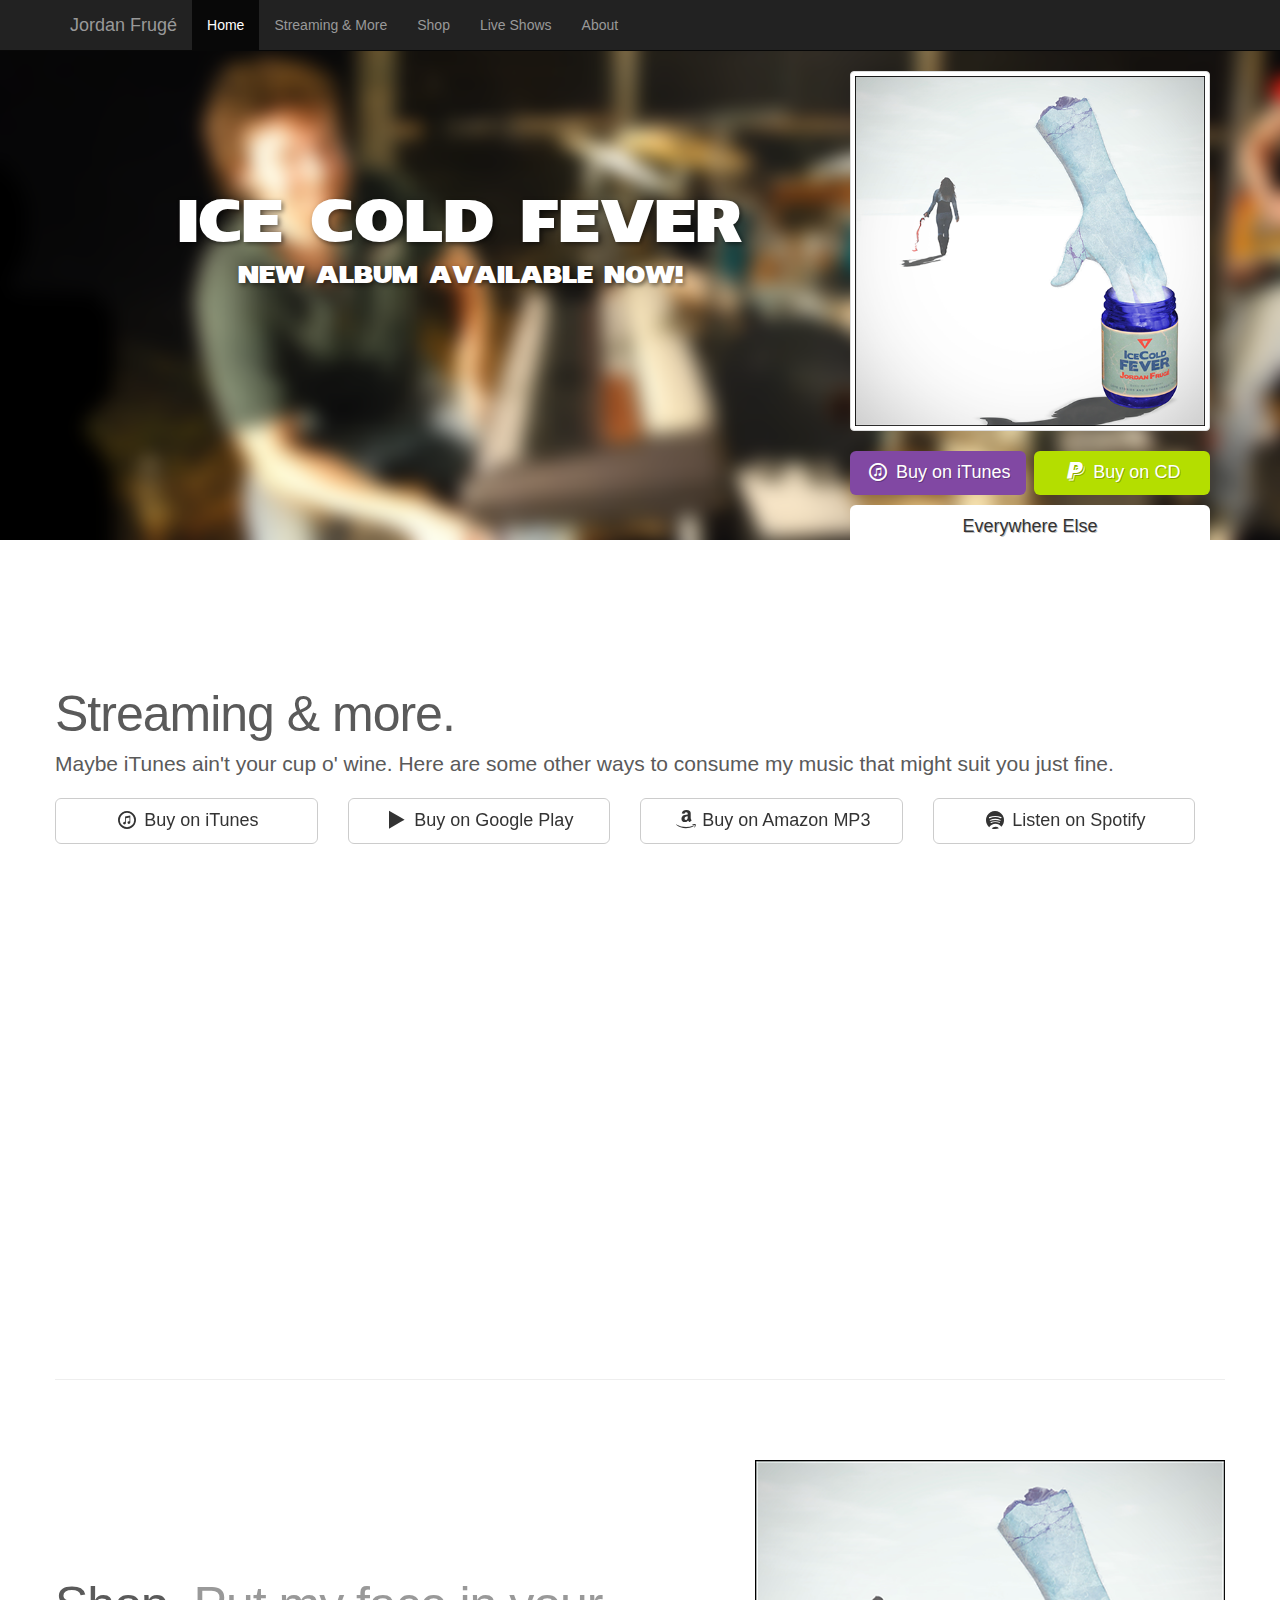
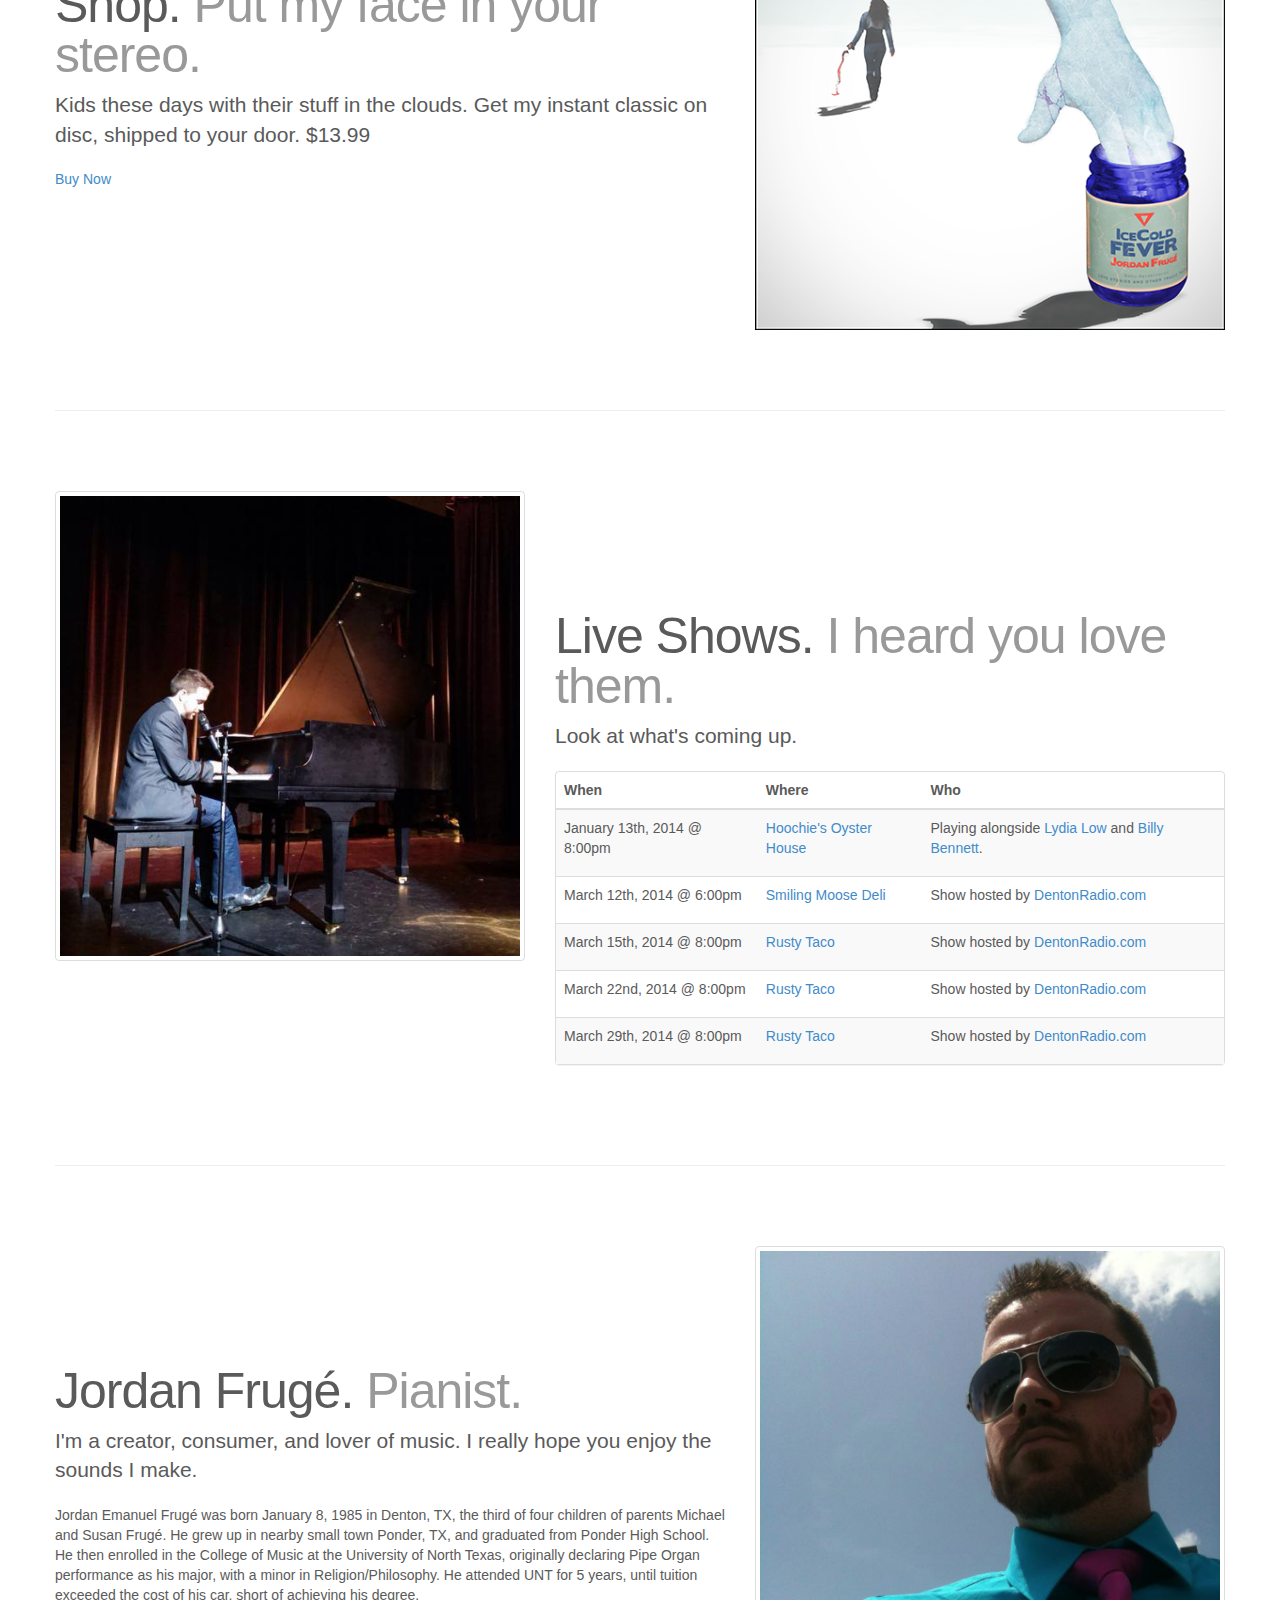
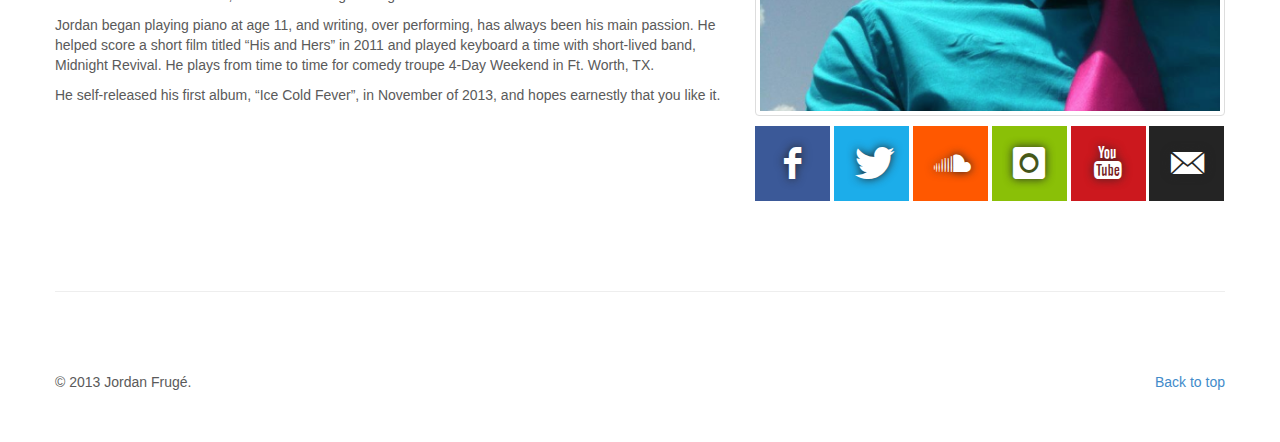
<file: index.html>
<!DOCTYPE html>
<html lang="en">
<head>
  <meta charset="utf-8">
  <meta http-equiv="X-UA-Compatible" content="IE=edge">
  <meta name="viewport" content="width=device-width, initial-scale=1.0">
  <meta name="description" content="Jordan Frugé is a musican based in Denton, Texas. His newest album, Ice Cold Fever, is available on iTunes, Google Play, Spotify, and more.">
  <meta name="author" content="Jordan Frugé">
  <meta property="og:title" content="Jordan Frugé" />
  <meta property="og:description" content="Jordan Frugé is a musican based in Denton, Texas. His newest album, Ice Cold Fever, is available on iTunes, Google Play, Spotify, and more." />
  <meta property="og:type" content="profile" />
  <meta property="profile:first_name" content="Jordan" />
  <meta property="profile:last_name" content="Frugé" />
  <meta property="og:url" content="http://jordanfruge.com/" />
  <meta property="og:image" content="http://jordanfruge.com/img/ICF_small.png" />

  <link rel="shortcut icon" type="image/x-icon" href="components/favicons/favicon.ico">
  <link rel="apple-touch-icon" sizes="57x57" href="components/favicons/apple-touch-icon-57x57.png" />
  <link rel="apple-touch-icon" sizes="114x114" href="components/favicons/apple-touch-icon-114x114.png" />
  <link rel="apple-touch-icon" sizes="72x72" href="components/favicons/apple-touch-icon-72x72.png" />
  <link rel="apple-touch-icon" sizes="144x144" href="components/favicons/apple-touch-icon-144x144.png" />
  <link rel="apple-touch-icon" sizes="60x60" href="components/favicons/apple-touch-icon-60x60.png" />
  <link rel="apple-touch-icon" sizes="120x120" href="components/favicons/apple-touch-icon-120x120.png" />
  <link rel="apple-touch-icon" sizes="76x76" href="components/favicons/apple-touch-icon-76x76.png" />
  <link rel="apple-touch-icon" sizes="152x152" href="components/favicons/apple-touch-icon-152x152.png" />
  <link rel="icon" type="image/png" href="components/favicons/favicon-16x16.png" sizes="16x16" />
  <link rel="icon" type="image/png" href="components/favicons/favicon-32x32.png" sizes="32x32" />
  <link rel="icon" type="image/png" href="components/favicons/favicon-96x96.png" sizes="96x96" />
  <link rel="icon" type="image/png" href="components/favicons/favicon-160x160.png" sizes="160x160" />
  <meta name="msapplication-TileColor" content="#da532c" />
  <meta name="msapplication-TileImage" content="components/favicons/mstile-144x144.png" />
  <meta name="msapplication-square70x70logo" content="components/favicons/mstile-70x70.png" />
  <meta name="msapplication-square150x150logo" content="components/favicons/mstile-150x150.png" />
  <meta name="msapplication-wide310x150logo" content="components/favicons/mstile-310x150.png" />
  <meta name="msapplication-square310x310logo" content="components/favicons/mstile-310x310.png" />

  <title>Jordan Frugé</title>

  <!-- Bootstrap core CSS -->
  <link href="components/bootstrap/dist/css/bootstrap.css" rel="stylesheet">
  <link href="css/style.css" rel="stylesheet">
  <link rel="stylesheet" type="text/css" href="components/fontello/css/fontello.css">
  <link href='http://fonts.googleapis.com/css?family=Days+One' rel='stylesheet' type='text/css'>

  <!-- Just for debugging purposes. Don't actually copy this line! -->
  <!--[if lt IE 9]><script src="components/bootstrap/docs-assets/js/ie8-responsive-file-warning.js"></script><![endif]-->

  <!-- HTML5 shim and Respond.js IE8 support of HTML5 elements and media queries -->
    <!--[if lt IE 9]>
      <script src="https://oss.maxcdn.com/libs/html5shiv/3.7.0/html5shiv.js"></script>
      <script src="https://oss.maxcdn.com/libs/respond.js/1.3.0/respond.min.js"></script>
      <![endif]-->

    </head>
    <body>
      <div class="navbar-wrapper">
        <div class="container">

          <div class="navbar navbar-inverse navbar-fixed-top" role="navigation">
            <div class="container">
              <div class="navbar-header">
                <button type="button" class="navbar-toggle" data-toggle="collapse" data-target=".navbar-collapse">
                  <span class="sr-only">Toggle navigation</span>
                  <span class="icon-bar"></span>
                  <span class="icon-bar"></span>
                  <span class="icon-bar"></span>
                </button>
                <a class="navbar-brand" href="#">Jordan Frugé</a>
              </div>
              <div class="navbar-collapse collapse">
                <ul class="nav navbar-nav">
                  <li class="active"><a href="#">Home</a></li>
                  <li><a href="#streaming">Streaming &amp; More</a></li>
                  <li><a href="#shop">Shop</a></li>
                  <li><a href="#shows">Live Shows</a></li>
                  <li><a href="#about">About</a></li>
                </ul>
              </div>
            </div>
          </div>

        </div>
      </div>


      <!-- Main banner -->
      <div id="top" class="banner">
        <div class="container">
          <div class="row">
            <div class="group-left equal-height col-md-8">
              <div class="group-inner">
                <span class="top-line">Ice Cold Fever</span>
                <span class="bottom-line">New album available now!</span>
              </div>
            </div>
            <div class="group-right equal-height col-md-4">
              <div class="group-inner">
                <a href="https://itunes.apple.com/us/album/ice-cold-fever/id735309567?uo=4&at=10lomA" target="itunes_store"><img src="img/ICF_large.png" alt="Ice Cold Fever Album" title="Ice Cold Fever by Jordan Fruge" class="thumbnail"></a>
                <div class="buttons">
                  <a href="https://itunes.apple.com/us/album/ice-cold-fever/id735309567?uo=4&at=10lomA" target="itunes_store" class="btn btn-default btn-lg btn-itunes btn-block"><i class="social-itunes"></i> Buy on iTunes</a>
                  <a href="#shop" class="btn btn-default btn-cd btn-lg btn-block"><i class="social-paypal"></i> Buy on CD</a>
                  <a href="#streaming" class="btn btn-default btn-lg btn-block btn-everything"><i class="social-headphones"></i> Everywhere Else</a>
                </div>
              </div>
            </div>
          </div>
        </div>
      </div>


      <div class="container marketing">

        <!-- START THE FEATURETTES -->
        <div class="row featurette streaming">
          <div class="col-md-12">
            <h2 id="streaming" class="featurette-heading">Streaming &amp; more. <span class="text-muted"></span></h2>
            <p class="lead">Maybe iTunes ain't your cup o' wine. Here are some other ways to consume my music that might suit you just fine.</p>
          </div>
          <div class="col-md-12 row">
            <div class=" col-md-3">
              <a class="btn btn-default btn-lg btn-block" href="https://itunes.apple.com/us/album/ice-cold-fever/id735309567?uo=4&at=10lomA" target="itunes_store" title="Buy on iTunes">
                <i class="social-itunes"></i> Buy on iTunes
              </a>
            </div>
            <div class=" col-md-3">
              <a class="btn btn-default btn-lg btn-block" href="https://play.google.com/store/music/album/Jordan_Frug%C3%A9_Ice_Cold_Fever?id=Bhngim3ywoghnmtskrz6bpsvsr4" title="Buy on Google Play">
                <i class="social-googleplay"></i> Buy on Google Play
              </a>
            </div>
            <div class=" col-md-3">
              <a class="btn btn-default btn-lg btn-block" href="http://www.amazon.com/Cold-Fever-Explicit-Jordan-Frug%C3%A9/dp/B00GBG5700" title="Buy on Amazon MP3">
                <i class="social-amazon"></i> Buy on Amazon MP3
              </a>
            </div>
            <div class=" col-md-3">
              <a class="btn btn-default btn-lg btn-block" href="http://open.spotify.com/album/0HjqnjHycmv1Q9TSQwg1CP" title="Listen on Spotify">
                <i class="social-spotify"></i> Listen on Spotify
              </a>
            </div>
          </div>
          <div class="col-med-12 soundcloud">
            <iframe width="100%" height="450" scrolling="no" frameborder="no" src="https://w.soundcloud.com/player/?url=https%3A//api.soundcloud.com/users/42631479&amp;color=ff6600&amp;auto_play=false&amp;show_artwork=true"></iframe>
          </div>
        </div>

        <hr class="featurette-divider">

        <div class="row featurette shop">
          <div class="col-md-7 group-left">
            <h2 id="shop" class="featurette-heading">Shop. <span class="text-muted">Put my face in your stereo.</span></h2>
            <p class="lead">
              Kids these days with their stuff in the clouds. Get my instant classic on disc, shipped to your door. $13.99
            </p>
            <a class="wepay-widget-button wepay-green" id="wepay_widget_anchor_527c63620b16c" href="https://www.wepay.com/stores/349981/item/698185">Buy Now</a>
            <!-- <a class="btn btn-lg btn-success" id="wepay_widget_anchor_527c63620b16c" href="https://www.wepay.com/stores/349981/item/698185">Buy Now</a> -->
          </div>
          <div class="col-md-5 group-right">
            <a href="https://www.wepay.com/stores/349981/item/698185" title="Buy my album now."><img class="featurette-image img-responsive" src="img/ICF_large.png" alt="Ice Cold Fever by Jordan Fruge"></a>
          </div>
        </div>

        <hr class="featurette-divider">

        <div class="row featurette">
          <div class="col-md-5">
            <img src="img/jordan_show.png" class="featurette-image img-responsive img-thumbnail" />
          </div>
          <div class="col-md-7">
            <h2 id="shows" class="featurette-heading">Live Shows. <span class="text-muted">I heard you love them.</span></h2>
            <p class="lead">Look at what's coming up.</p>
            <div class="panel panel-default">
              <table class="table table-striped">
                <thead>
                  <tr>
                    <th>When</th>
                    <th>Where</th>
                    <th>Who</th>
                  </tr>
                </thead>
                <tbody>
                  <tr>
                    <td class="show-when"><p>January 13th, 2014 @ 8:00pm</p></td>
                    <td class="show-where"><p><a href="http://hoochies.localciao.com/" title="Hoochie's Oyster House">Hoochie's Oyster House</a></p></td>
                    <td class="show-who"><p>Playing alongside <a href="http://noisytomato.bandcamp.com/" title="Lydia Low">Lydia Low</a> and <a href="https://www.facebook.com/billybennettmusic" title="Billy Bennett">Billy Bennett</a>.</p></td>
                  </tr>
                  <tr>
                    <td class="show-when"><p>March 12th, 2014 @ 6:00pm</p></td>
                    <td class="show-where"><p><a href="https://www.google.com/maps/place/Smiling+Moose+Deli/@33.2375922,-97.1451514,11z/data=!4m5!1m2!2m1!1ssmiling+moose+deli,+denton!3m1!1s0x864dca61b4487053:0xf47559d964ffa517">Smiling Moose Deli</a></p></td>
                    <td class="show-who"><p>Show hosted by <a href="http://DentonRadio.com">DentonRadio.com</a></p></td>
                  </tr>
                  <tr>
                    <td class="show-when"><p>March 15th, 2014 @ 8:00pm</p></td>
                    <td class="show-where"><p><a href="https://www.google.com/maps/place/Rusty+Taco+Denton/@33.2144744,-97.1306154,17z/data=!3m1!4b1!4m2!3m1!1s0x0:0x31dba41fdb2f2bfe">Rusty Taco</a></p></td>
                    <td class="show-who"><p>Show hosted by <a href="http://DentonRadio.com">DentonRadio.com</a></p></td>
                  </tr>
                  <tr>
                    <td class="show-when"><p>March 22nd, 2014 @ 8:00pm</p></td>
                    <td class="show-where"><p><a href="https://www.google.com/maps/place/Rusty+Taco+Denton/@33.2144744,-97.1306154,17z/data=!3m1!4b1!4m2!3m1!1s0x0:0x31dba41fdb2f2bfe">Rusty Taco</a></p></td>
                    <td class="show-who"><p>Show hosted by <a href="http://DentonRadio.com">DentonRadio.com</a></p></td>
                  </tr>
                  <tr>
                    <td class="show-when"><p>March 29th, 2014 @ 8:00pm</p></td>
                    <td class="show-where"><p><a href="https://www.google.com/maps/place/Rusty+Taco+Denton/@33.2144744,-97.1306154,17z/data=!3m1!4b1!4m2!3m1!1s0x0:0x31dba41fdb2f2bfe">Rusty Taco</a></p></td>
                    <td class="show-who"><p>Show hosted by <a href="http://DentonRadio.com">DentonRadio.com</a></p></td>
                  </tr>
                </tbody>
              </table>
            </div>
          </div>
        </div>

        <hr class="featurette-divider">

        <div class="row featurette">
          <div class="col-md-7">
            <h2 id="about" class="featurette-heading">Jordan Frugé. <span class="text-muted">Pianist.</span></h2>
            <p class="lead">I'm a creator, consumer, and lover of music. I really hope you enjoy the sounds I make.</p>
            <p>
              Jordan Emanuel Frugé was born January 8, 1985 in Denton, TX, the third of four children of parents Michael and Susan Frugé. He grew up in nearby small town Ponder, TX, and graduated from Ponder High School. He then enrolled in the College of Music at the University of North Texas, originally declaring Pipe Organ performance as his major, with a minor in Religion/Philosophy. He attended UNT for 5 years, until tuition exceeded the cost of his car, short of achieving his degree.
            </p>
            <p>
              Jordan began playing piano at age 11, and writing, over performing, has always been his main passion. He helped score a short film titled “His and Hers” in 2011 and played keyboard a time with short-lived band, Midnight Revival. He plays from time to time for comedy troupe 4-Day Weekend in Ft. Worth, TX.
            </p>
            <p>
              He self-released his first album, “Ice Cold Fever”, in November of 2013, and hopes earnestly that you like it.
            </p>
          </div>
          <div class="col-md-5">
            <img class="featurette-image img-responsive img-thumbnail" src="img/jordan_profile.png" alt="About Jordan Fruge">
            <div class="social-media">
              <a class="facebook" href="https://www.facebook.com/jordanfrugemusic" title="Facebook"><i class="social-facebook"></i></a>
              <a class="twitter" href="https://twitter.com/jordaneus" title="Twitter"><i class="social-twitter"></i></a>
              <a class="soundcloud" href="https://soundcloud.com/jordanfruge" title="Soundcloud"><i class="social-soundcloud"></i></a>
              <a class="instagram" href="http://instagram.com/jordaneus" title="Instagram"><i class="social-instagram"></i></a>
              <a class="youtube" href="https://www.youtube.com/channel/UCC_Zj2xXQJbGP919Bmnso_A/feed" title="Youtube"><i class="social-youtube"></i></a>
              <a class="email" href="mailto:jordaneus@gmail.com" title="Email"><i class="social-email"></i></a>
            </div>
          </div>
        </div>

        <hr class="featurette-divider">

        <!-- /END THE FEATURETTES -->


        <!-- FOOTER -->
        <footer class="footer">
          <p class="pull-right"><a href="#top">Back to top</a></p>
          <p>&copy; 2013 Jordan Frugé. </p>
        </footer>

      </div><!-- /.container -->

      <script src="https://code.jquery.com/jquery-1.10.2.min.js"></script>
      <script src="components/bootstrap/dist/js/bootstrap.min.js"></script>
      <script src="components/bootstrap/docs-assets/js/holder.js"></script>
      <script type="text/javascript">
      $(function() {
        $('footer a[href*=#]:not([href=#]), .navbar a[href*=#]:not([href=#]), .banner a[href*=#]:not([href=#])').click(function() {
          if (location.pathname.replace(/^\//,'') == this.pathname.replace(/^\//,'') && location.hostname == this.hostname) {
            var target = $(this.hash);
            target = target.length ? target : $('[name=' + this.hash.slice(1) +']');
            if (target.length) {
              $('html,body').animate({
                scrollTop: target.offset().top - 170
              }, 1000);
              return false;
            }
          }
        });
      });
      </script>
      <script type="text/javascript">var WePay = WePay || {};WePay.load_widgets = WePay.load_widgets || function() { };WePay.widgets = WePay.widgets || [];WePay.widgets.push( {object_id: 698185,widget_type: "store_item_buy_now",anchor_id: "wepay_widget_anchor_527c63620b16c",widget_options: {store_id: 349981,show_item_price: false,show_item_images: false,button_text_sold_out: "Sold Out",show_item_custom_options: true,reference_id: ""}});if (!WePay.script) {WePay.script = document.createElement('script');WePay.script.type = 'text/javascript';WePay.script.async = true;WePay.script.src = 'https://static.wepay.com/min/js/widgets.v2.js';var s = document.getElementsByTagName('script')[0]; s.parentNode.insertBefore(WePay.script, s);} else if (WePay.load_widgets) {WePay.load_widgets();}
      </script>
      <script type="text/javascript">
      var highestCol = Math.max($('.group-left').height(),$('.group-right').height());
      $('.equal-height').height(highestCol);
      </script>
    </body>
    </html>
</file>
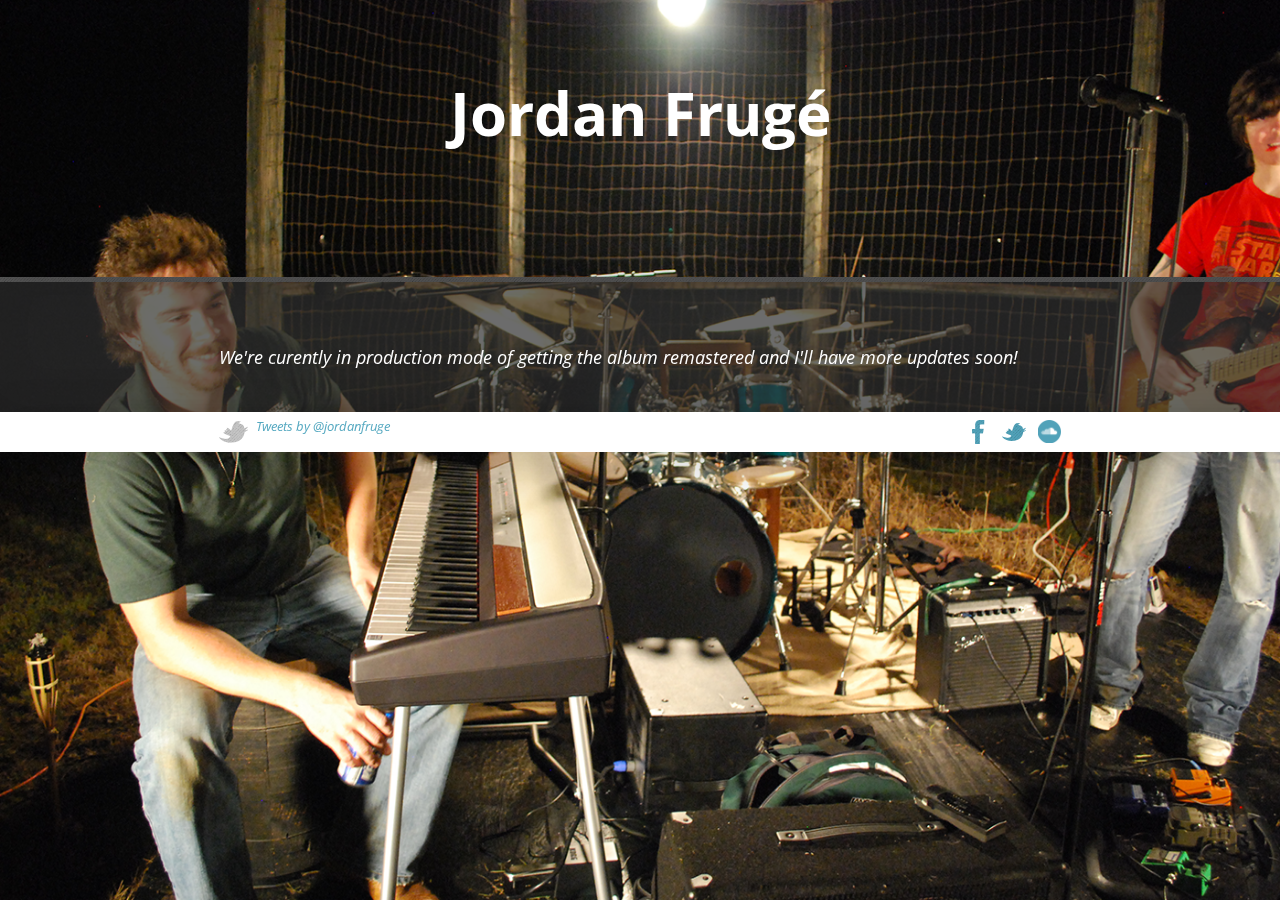
<file: old/index.html>
<!DOCTYPE html>
<html lang="en">

    <head>

        <meta charset="utf-8">
        <title>Jordan Frugé - Denton local pianist and musician.</title>
        <meta name="viewport" content="width=device-width, initial-scale=1.0">
        <meta name="description" content="Denton local pianist and musician.">
        <meta name="author" content="Jordan Fruge">

        <!-- CSS -->
        <link rel='stylesheet' href='http://fonts.googleapis.com/css?family=Open+Sans:400italic,400,700'>
        <link rel="stylesheet" href="assets/bootstrap/css/bootstrap.min.css">
        <link rel="stylesheet" href="assets/css/supersized.css">
        <link rel="stylesheet" href="assets/css/style.css">

        <!-- HTML5 shim, for IE6-8 support of HTML5 elements -->
        <!--[if lt IE 9]>
            <script src="//html5shim.googlecode.com/svn/trunk/html5.js"></script>
        <![endif]-->

        <!-- Favicon and touch icons -->
        <link rel="shortcut icon" href="assets/ico/favicon.ico">
        <link rel="apple-touch-icon-precomposed" sizes="144x144" href="assets/ico/apple-touch-icon-144-precomposed.png">
        <link rel="apple-touch-icon-precomposed" sizes="114x114" href="assets/ico/apple-touch-icon-114-precomposed.png">
        <link rel="apple-touch-icon-precomposed" sizes="72x72" href="assets/ico/apple-touch-icon-72-precomposed.png">
        <link rel="apple-touch-icon-precomposed" href="assets/ico/apple-touch-icon-57-precomposed.png">

    </head>

    <body>

        <div class="page-container container-fluid">

            <h1>Jordan Frugé</h1>

            <div class="progress">
                <div class="bar" style="width: 0%;" data-percentage="">
                    <div class="percent-value"></div>
                </div>
            </div>

            <div class="timer-container row-fluid">
                <div class="span2"></div>
                <div class="span8">
                    <div class="timer">
                        <span class="days"></span> DAYS
                        <span class="hours"></span> HOURS
                        <span class="minutes"></span> MINUTES
                        <span class="seconds"></span> SECONDS
                    </div>
                    <p>We're curently in production mode of getting the album remastered and I'll have more updates soon!</p>
                </div>
                <div class="span2"></div>
            </div>

            <div class="social-container row-fluid">
                <div class="span2"></div>
                <div class="tweets span6">
                    <a class="twitter-timeline" href="https://twitter.com/jordanfruge" data-widget-id="384442599894814720">Tweets by @jordanfruge</a>
<script>!function(d,s,id){var js,fjs=d.getElementsByTagName(s)[0],p=/^http:/.test(d.location)?'http':'https';if(!d.getElementById(id)){js=d.createElement(s);js.id=id;js.src=p+"://platform.twitter.com/widgets.js";fjs.parentNode.insertBefore(js,fjs);}}(document,"script","twitter-wjs");</script>

                </div>
                <div class="social-links span2">
                    <a class="facebook" href="http://facebook.com/JordanFruge"></a>
                    <a class="twitter" href="http://twitter.com/Jordaneus"></a>
                    <a class="soundcloud" href="http://soundcloud.com/jordan-frug"></a>
                    <!-- <a class="dribbble" href="#"></a>
                    <a class="pinterest" href="#"></a> -->
                </div>
                <div class="span2"></div>
            </div>

            <!-- <div class="subscription-form-container row-fluid">
                <h2>Subscribe</h2>
                <form class="form-inline" action="assets/sendmail.php" method="post">
                    <input type="text" name="email" placeholder="enter your email...">
                    <button type="submit" class="btn"></button>
                </form>
                <div class="success-message"></div>
                <div class="error-message"></div>
            </div> -->

        </div>

        <!-- Javascript -->
        <script src="assets/js/jquery-1.8.2.min.js"></script>
        <script src="assets/js/jquery.countdown.js"></script>
        <script src="assets/js/supersized.3.2.7.min.js"></script>
        <script src="assets/js/supersized-init.js"></script>
        <script src="assets/js/jquery.tweet.js"></script>
        <script src="assets/js/scripts.js"></script>

    </body>

</html>
</file>
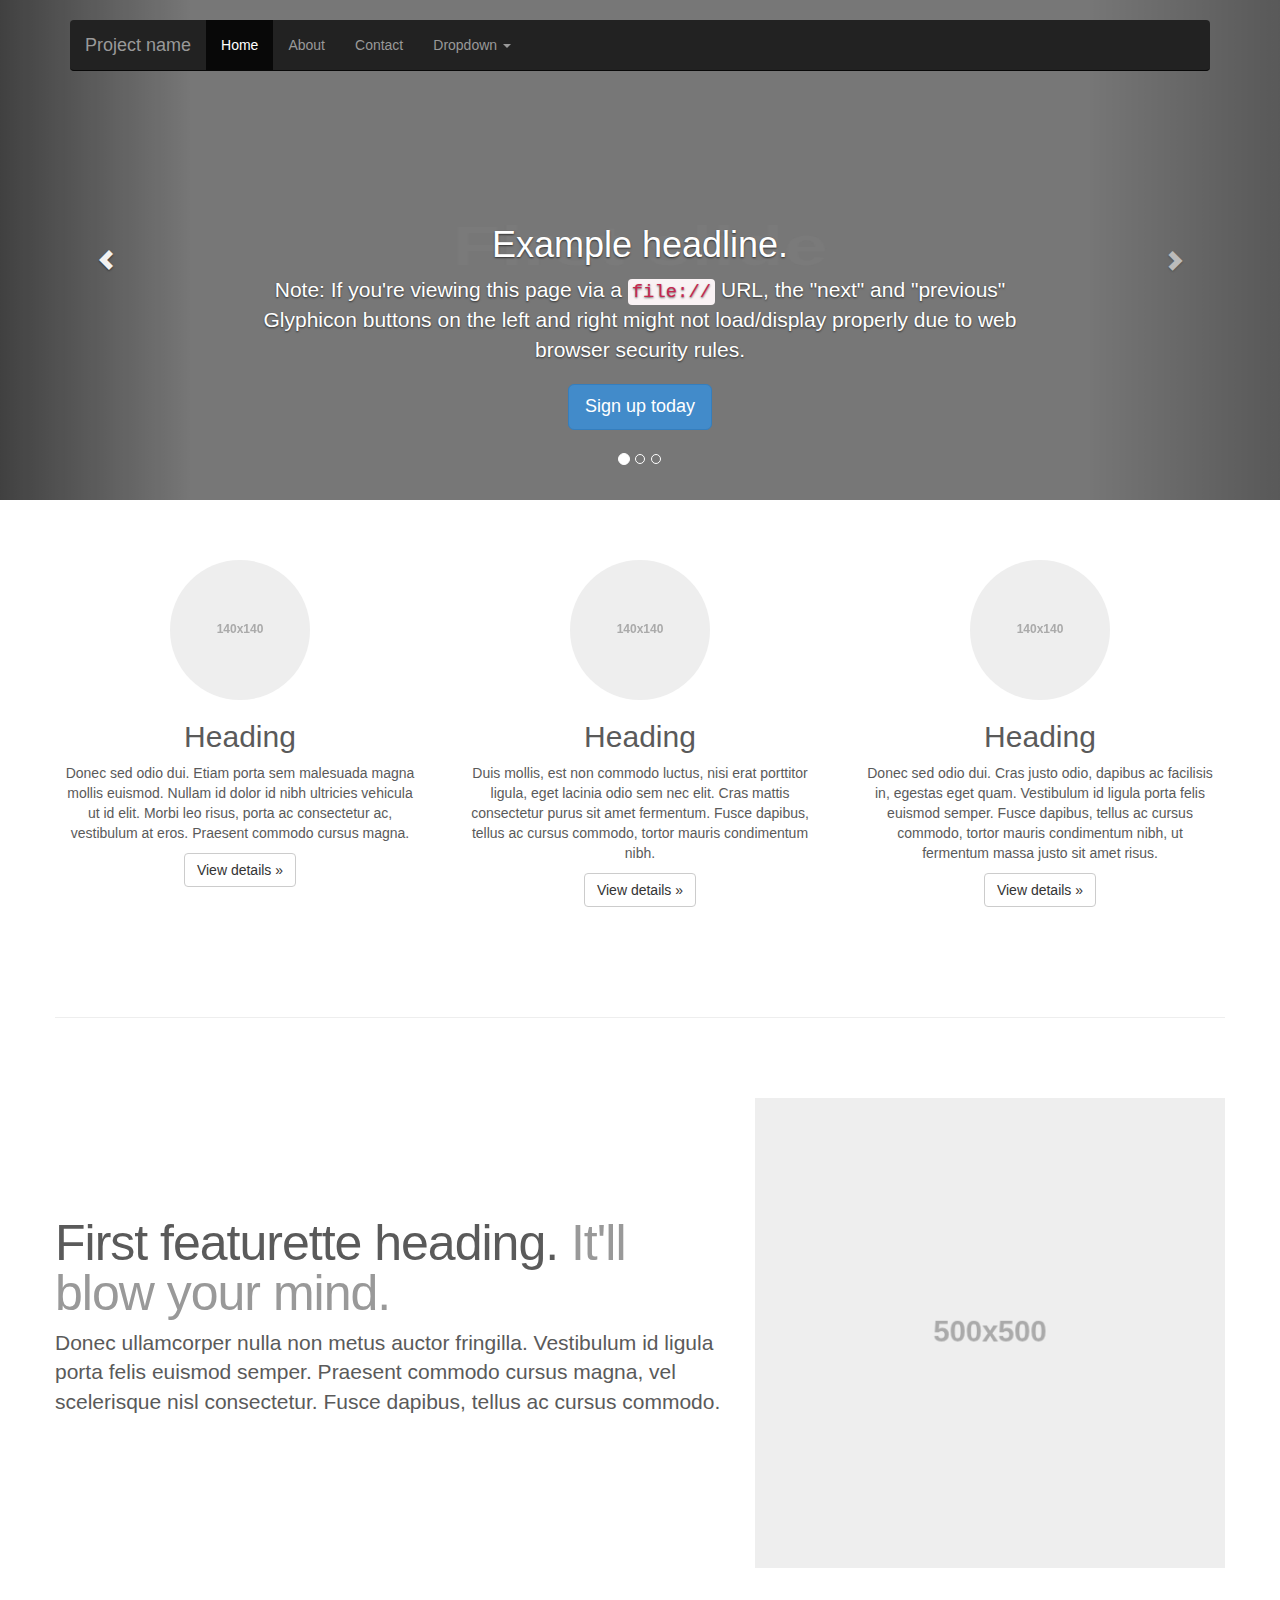
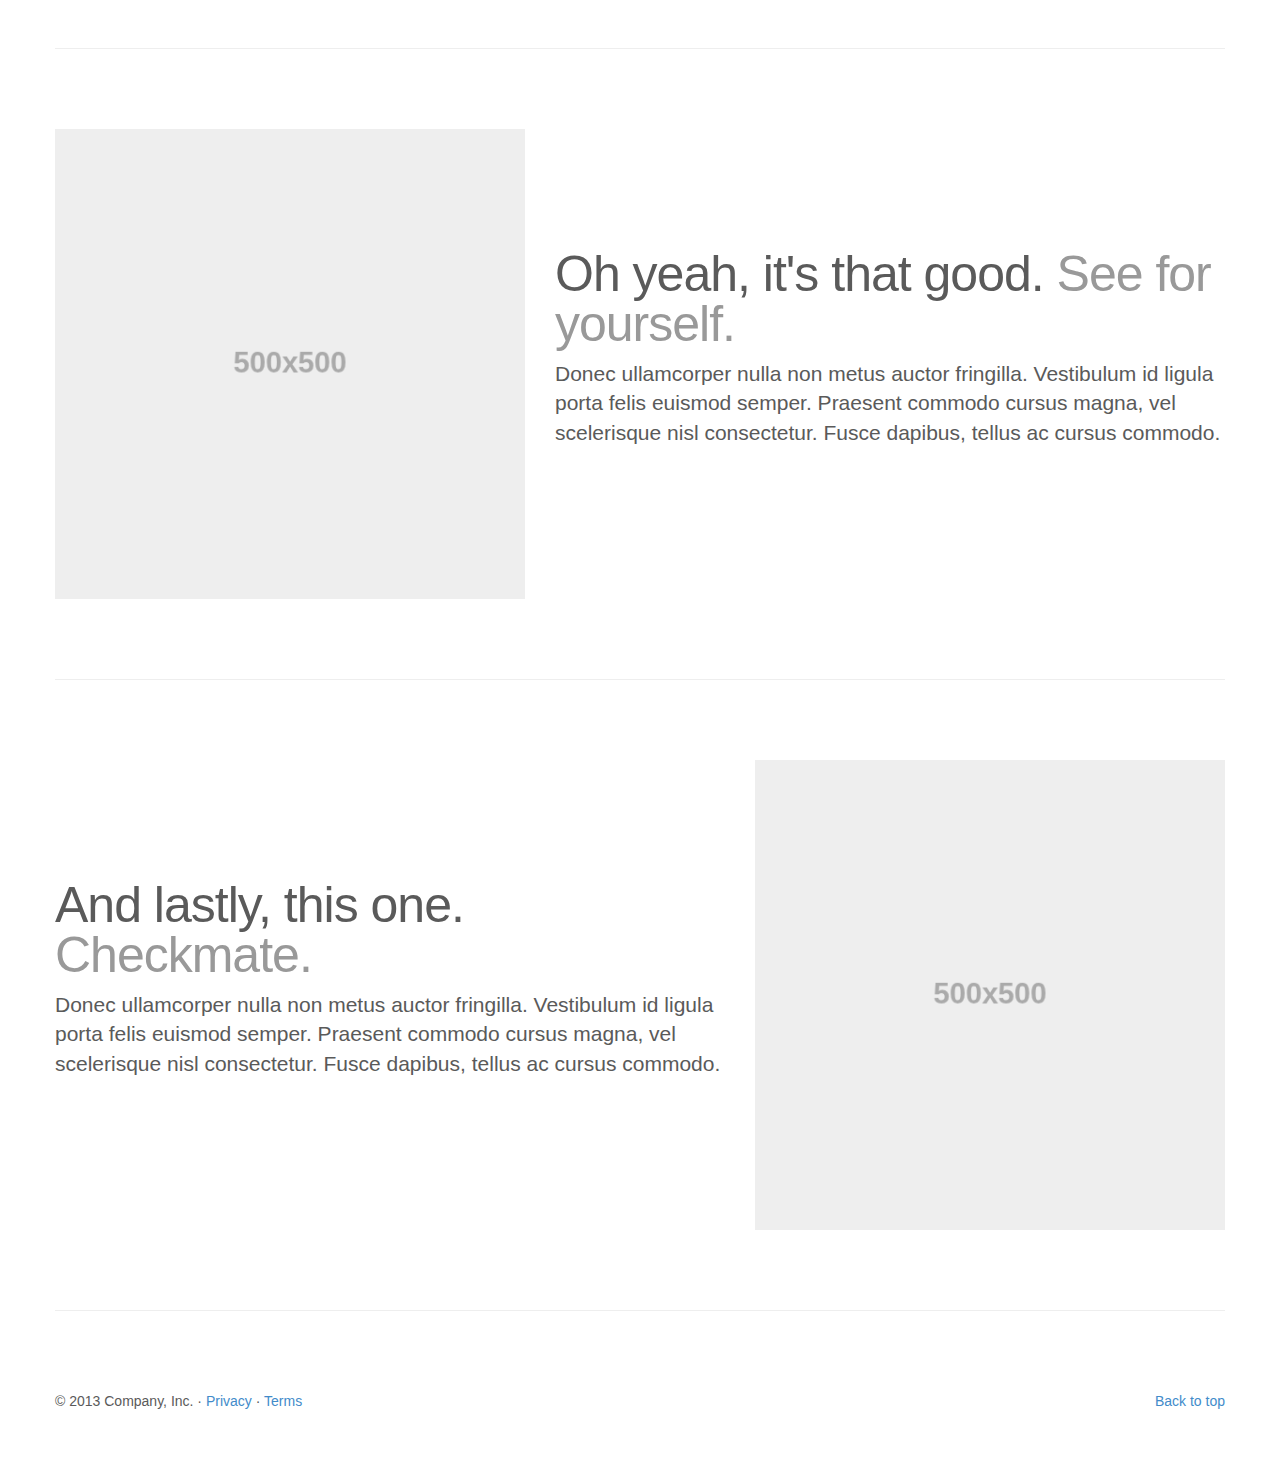
<file: components/bootstrap/examples/carousel/index.html>
<!DOCTYPE html>
<html lang="en">
  <head>
    <meta charset="utf-8">
    <meta http-equiv="X-UA-Compatible" content="IE=edge">
    <meta name="viewport" content="width=device-width, initial-scale=1.0">
    <meta name="description" content="">
    <meta name="author" content="">
    <link rel="shortcut icon" href="../../docs-assets/ico/favicon.png">

    <title>Carousel Template for Bootstrap</title>

    <!-- Bootstrap core CSS -->
    <link href="../../dist/css/bootstrap.css" rel="stylesheet">

    <!-- Just for debugging purposes. Don't actually copy this line! -->
    <!--[if lt IE 9]><script src="../../docs-assets/js/ie8-responsive-file-warning.js"></script><![endif]-->

    <!-- HTML5 shim and Respond.js IE8 support of HTML5 elements and media queries -->
    <!--[if lt IE 9]>
      <script src="https://oss.maxcdn.com/libs/html5shiv/3.7.0/html5shiv.js"></script>
      <script src="https://oss.maxcdn.com/libs/respond.js/1.3.0/respond.min.js"></script>
    <![endif]-->

    <!-- Custom styles for this template -->
    <link href="carousel.css" rel="stylesheet">
  </head>
<!-- NAVBAR
================================================== -->
  <body>
    <div class="navbar-wrapper">
      <div class="container">

        <div class="navbar navbar-inverse navbar-static-top" role="navigation">
          <div class="container">
            <div class="navbar-header">
              <button type="button" class="navbar-toggle" data-toggle="collapse" data-target=".navbar-collapse">
                <span class="sr-only">Toggle navigation</span>
                <span class="icon-bar"></span>
                <span class="icon-bar"></span>
                <span class="icon-bar"></span>
              </button>
              <a class="navbar-brand" href="#">Project name</a>
            </div>
            <div class="navbar-collapse collapse">
              <ul class="nav navbar-nav">
                <li class="active"><a href="#">Home</a></li>
                <li><a href="#about">About</a></li>
                <li><a href="#contact">Contact</a></li>
                <li class="dropdown">
                  <a href="#" class="dropdown-toggle" data-toggle="dropdown">Dropdown <b class="caret"></b></a>
                  <ul class="dropdown-menu">
                    <li><a href="#">Action</a></li>
                    <li><a href="#">Another action</a></li>
                    <li><a href="#">Something else here</a></li>
                    <li class="divider"></li>
                    <li class="dropdown-header">Nav header</li>
                    <li><a href="#">Separated link</a></li>
                    <li><a href="#">One more separated link</a></li>
                  </ul>
                </li>
              </ul>
            </div>
          </div>
        </div>

      </div>
    </div>


    <!-- Carousel
    ================================================== -->
    <div id="myCarousel" class="carousel slide" data-ride="carousel">
      <!-- Indicators -->
      <ol class="carousel-indicators">
        <li data-target="#myCarousel" data-slide-to="0" class="active"></li>
        <li data-target="#myCarousel" data-slide-to="1"></li>
        <li data-target="#myCarousel" data-slide-to="2"></li>
      </ol>
      <div class="carousel-inner">
        <div class="item active">
          <img data-src="holder.js/900x500/auto/#777:#7a7a7a/text:First slide" alt="First slide">
          <div class="container">
            <div class="carousel-caption">
              <h1>Example headline.</h1>
              <p>Note: If you're viewing this page via a <code>file://</code> URL, the "next" and "previous" Glyphicon buttons on the left and right might not load/display properly due to web browser security rules.</p>
              <p><a class="btn btn-lg btn-primary" href="#" role="button">Sign up today</a></p>
            </div>
          </div>
        </div>
        <div class="item">
          <img data-src="holder.js/900x500/auto/#666:#6a6a6a/text:Second slide" alt="Second slide">
          <div class="container">
            <div class="carousel-caption">
              <h1>Another example headline.</h1>
              <p>Cras justo odio, dapibus ac facilisis in, egestas eget quam. Donec id elit non mi porta gravida at eget metus. Nullam id dolor id nibh ultricies vehicula ut id elit.</p>
              <p><a class="btn btn-lg btn-primary" href="#" role="button">Learn more</a></p>
            </div>
          </div>
        </div>
        <div class="item">
          <img data-src="holder.js/900x500/auto/#555:#5a5a5a/text:Third slide" alt="Third slide">
          <div class="container">
            <div class="carousel-caption">
              <h1>One more for good measure.</h1>
              <p>Cras justo odio, dapibus ac facilisis in, egestas eget quam. Donec id elit non mi porta gravida at eget metus. Nullam id dolor id nibh ultricies vehicula ut id elit.</p>
              <p><a class="btn btn-lg btn-primary" href="#" role="button">Browse gallery</a></p>
            </div>
          </div>
        </div>
      </div>
      <a class="left carousel-control" href="#myCarousel" data-slide="prev"><span class="glyphicon glyphicon-chevron-left"></span></a>
      <a class="right carousel-control" href="#myCarousel" data-slide="next"><span class="glyphicon glyphicon-chevron-right"></span></a>
    </div><!-- /.carousel -->



    <!-- Marketing messaging and featurettes
    ================================================== -->
    <!-- Wrap the rest of the page in another container to center all the content. -->

    <div class="container marketing">

      <!-- Three columns of text below the carousel -->
      <div class="row">
        <div class="col-lg-4">
          <img class="img-circle" data-src="holder.js/140x140" alt="Generic placeholder image">
          <h2>Heading</h2>
          <p>Donec sed odio dui. Etiam porta sem malesuada magna mollis euismod. Nullam id dolor id nibh ultricies vehicula ut id elit. Morbi leo risus, porta ac consectetur ac, vestibulum at eros. Praesent commodo cursus magna.</p>
          <p><a class="btn btn-default" href="#" role="button">View details &raquo;</a></p>
        </div><!-- /.col-lg-4 -->
        <div class="col-lg-4">
          <img class="img-circle" data-src="holder.js/140x140" alt="Generic placeholder image">
          <h2>Heading</h2>
          <p>Duis mollis, est non commodo luctus, nisi erat porttitor ligula, eget lacinia odio sem nec elit. Cras mattis consectetur purus sit amet fermentum. Fusce dapibus, tellus ac cursus commodo, tortor mauris condimentum nibh.</p>
          <p><a class="btn btn-default" href="#" role="button">View details &raquo;</a></p>
        </div><!-- /.col-lg-4 -->
        <div class="col-lg-4">
          <img class="img-circle" data-src="holder.js/140x140" alt="Generic placeholder image">
          <h2>Heading</h2>
          <p>Donec sed odio dui. Cras justo odio, dapibus ac facilisis in, egestas eget quam. Vestibulum id ligula porta felis euismod semper. Fusce dapibus, tellus ac cursus commodo, tortor mauris condimentum nibh, ut fermentum massa justo sit amet risus.</p>
          <p><a class="btn btn-default" href="#" role="button">View details &raquo;</a></p>
        </div><!-- /.col-lg-4 -->
      </div><!-- /.row -->


      <!-- START THE FEATURETTES -->

      <hr class="featurette-divider">

      <div class="row featurette">
        <div class="col-md-7">
          <h2 class="featurette-heading">First featurette heading. <span class="text-muted">It'll blow your mind.</span></h2>
          <p class="lead">Donec ullamcorper nulla non metus auctor fringilla. Vestibulum id ligula porta felis euismod semper. Praesent commodo cursus magna, vel scelerisque nisl consectetur. Fusce dapibus, tellus ac cursus commodo.</p>
        </div>
        <div class="col-md-5">
          <img class="featurette-image img-responsive" data-src="holder.js/500x500/auto" alt="Generic placeholder image">
        </div>
      </div>

      <hr class="featurette-divider">

      <div class="row featurette">
        <div class="col-md-5">
          <img class="featurette-image img-responsive" data-src="holder.js/500x500/auto" alt="Generic placeholder image">
        </div>
        <div class="col-md-7">
          <h2 class="featurette-heading">Oh yeah, it's that good. <span class="text-muted">See for yourself.</span></h2>
          <p class="lead">Donec ullamcorper nulla non metus auctor fringilla. Vestibulum id ligula porta felis euismod semper. Praesent commodo cursus magna, vel scelerisque nisl consectetur. Fusce dapibus, tellus ac cursus commodo.</p>
        </div>
      </div>

      <hr class="featurette-divider">

      <div class="row featurette">
        <div class="col-md-7">
          <h2 class="featurette-heading">And lastly, this one. <span class="text-muted">Checkmate.</span></h2>
          <p class="lead">Donec ullamcorper nulla non metus auctor fringilla. Vestibulum id ligula porta felis euismod semper. Praesent commodo cursus magna, vel scelerisque nisl consectetur. Fusce dapibus, tellus ac cursus commodo.</p>
        </div>
        <div class="col-md-5">
          <img class="featurette-image img-responsive" data-src="holder.js/500x500/auto" alt="Generic placeholder image">
        </div>
      </div>

      <hr class="featurette-divider">

      <!-- /END THE FEATURETTES -->


      <!-- FOOTER -->
      <footer>
        <p class="pull-right"><a href="#">Back to top</a></p>
        <p>&copy; 2013 Company, Inc. &middot; <a href="#">Privacy</a> &middot; <a href="#">Terms</a></p>
      </footer>

    </div><!-- /.container -->


    <!-- Bootstrap core JavaScript
    ================================================== -->
    <!-- Placed at the end of the document so the pages load faster -->
    <script src="https://code.jquery.com/jquery-1.10.2.min.js"></script>
    <script src="../../dist/js/bootstrap.min.js"></script>
    <script src="../../docs-assets/js/holder.js"></script>
  </body>
</html>
</file>
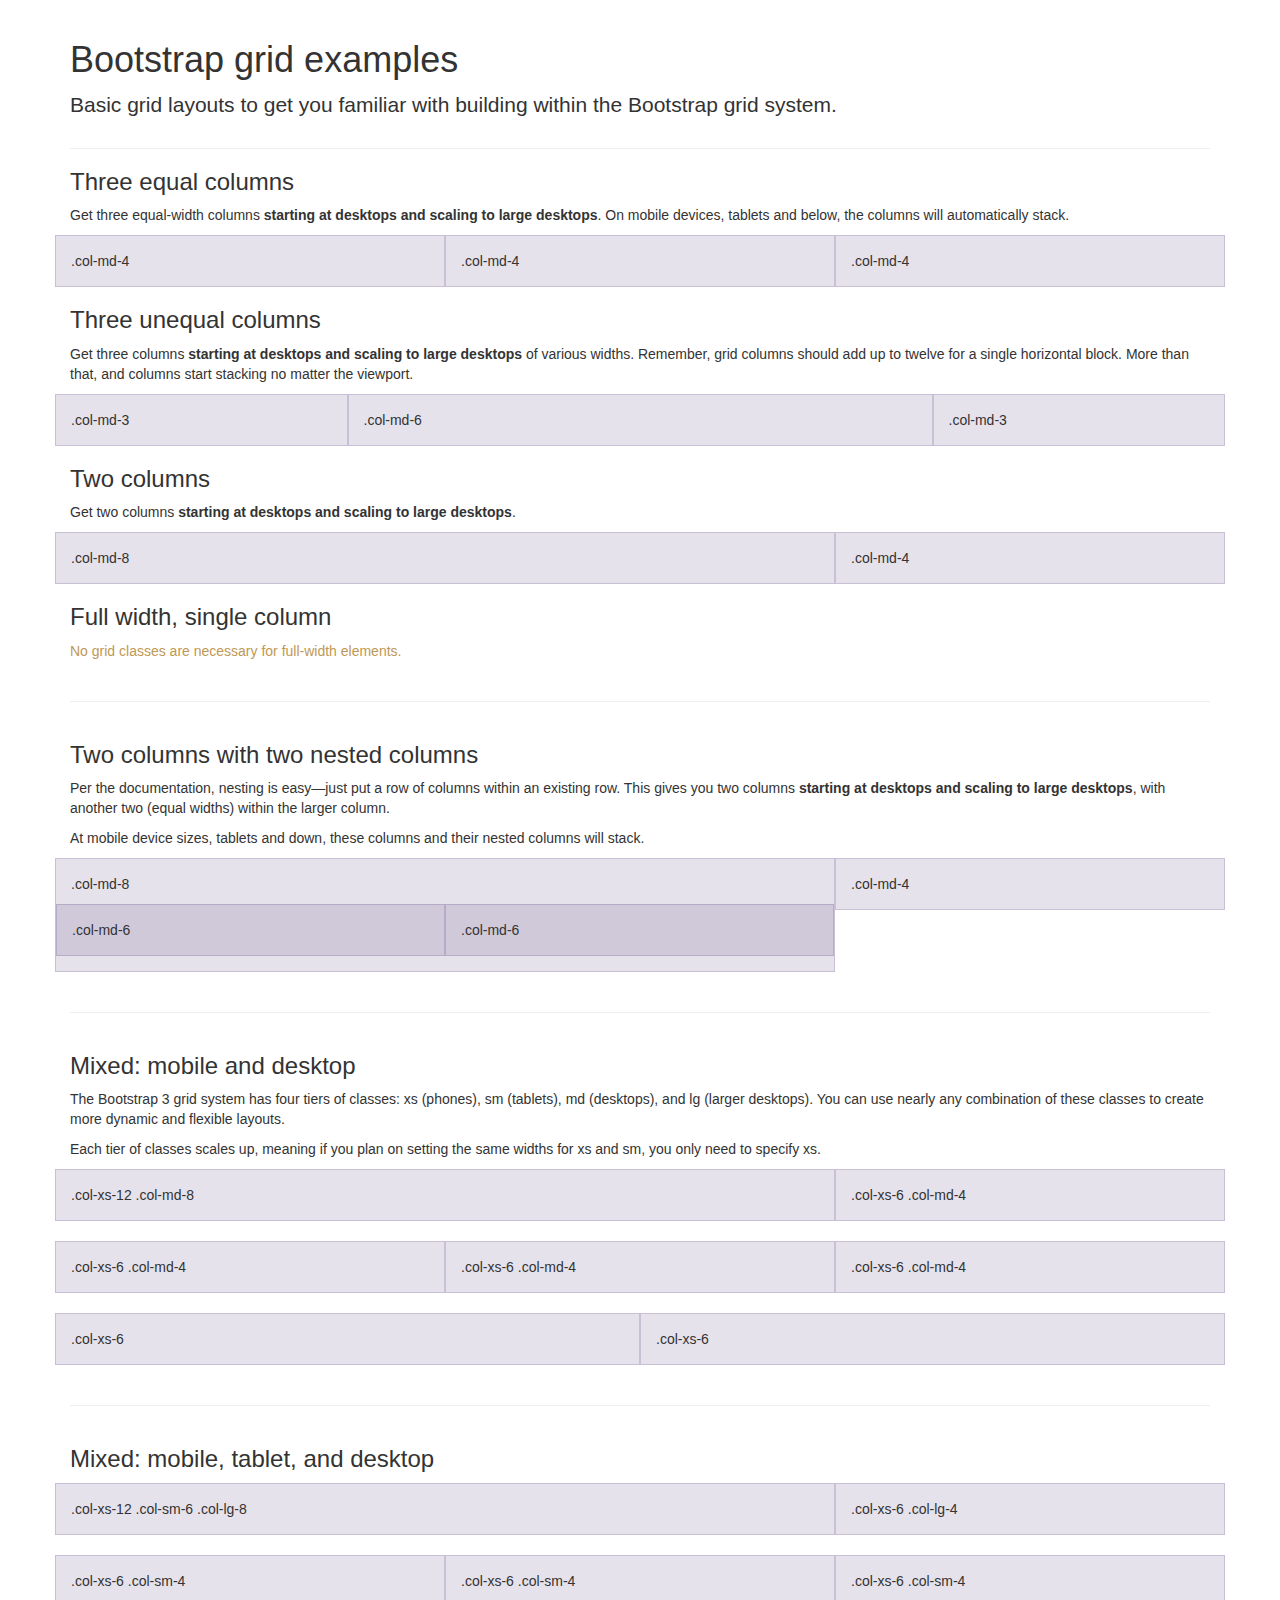
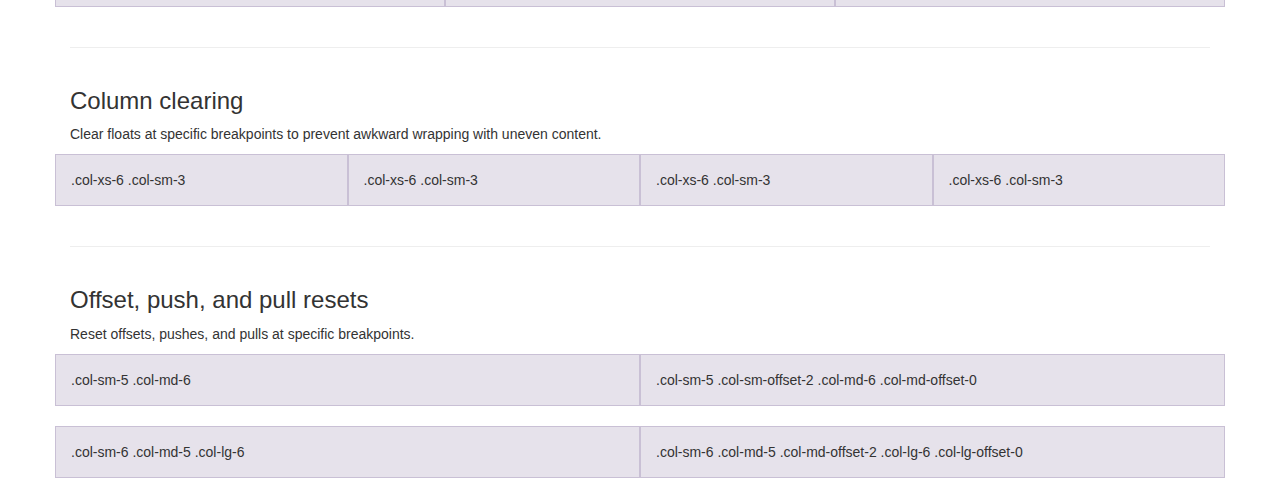
<file: components/bootstrap/examples/grid/index.html>
<!DOCTYPE html>
<html lang="en">
  <head>
    <meta charset="utf-8">
    <meta http-equiv="X-UA-Compatible" content="IE=edge">
    <meta name="viewport" content="width=device-width, initial-scale=1.0">
    <meta name="description" content="">
    <meta name="author" content="">
    <link rel="shortcut icon" href="../../docs-assets/ico/favicon.png">

    <title>Grid Template for Bootstrap</title>

    <!-- Bootstrap core CSS -->
    <link href="../../dist/css/bootstrap.css" rel="stylesheet">

    <!-- Custom styles for this template -->
    <link href="grid.css" rel="stylesheet">

    <!-- Just for debugging purposes. Don't actually copy this line! -->
    <!--[if lt IE 9]><script src="../../docs-assets/js/ie8-responsive-file-warning.js"></script><![endif]-->

    <!-- HTML5 shim and Respond.js IE8 support of HTML5 elements and media queries -->
    <!--[if lt IE 9]>
      <script src="https://oss.maxcdn.com/libs/html5shiv/3.7.0/html5shiv.js"></script>
      <script src="https://oss.maxcdn.com/libs/respond.js/1.3.0/respond.min.js"></script>
    <![endif]-->
  </head>

  <body>
    <div class="container">

      <div class="page-header">
        <h1>Bootstrap grid examples</h1>
        <p class="lead">Basic grid layouts to get you familiar with building within the Bootstrap grid system.</p>
      </div>

      <h3>Three equal columns</h3>
      <p>Get three equal-width columns <strong>starting at desktops and scaling to large desktops</strong>. On mobile devices, tablets and below, the columns will automatically stack.</p>
      <div class="row">
        <div class="col-md-4">.col-md-4</div>
        <div class="col-md-4">.col-md-4</div>
        <div class="col-md-4">.col-md-4</div>
      </div>

      <h3>Three unequal columns</h3>
      <p>Get three columns <strong>starting at desktops and scaling to large desktops</strong> of various widths. Remember, grid columns should add up to twelve for a single horizontal block. More than that, and columns start stacking no matter the viewport.</p>
      <div class="row">
        <div class="col-md-3">.col-md-3</div>
        <div class="col-md-6">.col-md-6</div>
        <div class="col-md-3">.col-md-3</div>
      </div>

      <h3>Two columns</h3>
      <p>Get two columns <strong>starting at desktops and scaling to large desktops</strong>.</p>
      <div class="row">
        <div class="col-md-8">.col-md-8</div>
        <div class="col-md-4">.col-md-4</div>
      </div>

      <h3>Full width, single column</h3>
      <p class="text-warning">No grid classes are necessary for full-width elements.</p>

      <hr>

      <h3>Two columns with two nested columns</h3>
      <p>Per the documentation, nesting is easy—just put a row of columns within an existing row. This gives you two columns <strong>starting at desktops and scaling to large desktops</strong>, with another two (equal widths) within the larger column.</p>
      <p>At mobile device sizes, tablets and down, these columns and their nested columns will stack.</p>
      <div class="row">
        <div class="col-md-8">
          .col-md-8
          <div class="row">
            <div class="col-md-6">.col-md-6</div>
            <div class="col-md-6">.col-md-6</div>
          </div>
        </div>
        <div class="col-md-4">.col-md-4</div>
      </div>

      <hr>

      <h3>Mixed: mobile and desktop</h3>
      <p>The Bootstrap 3 grid system has four tiers of classes: xs (phones), sm (tablets), md (desktops), and lg (larger desktops). You can use nearly any combination of these classes to create more dynamic and flexible layouts.</p>
      <p>Each tier of classes scales up, meaning if you plan on setting the same widths for xs and sm, you only need to specify xs.</p>
      <div class="row">
        <div class="col-xs-12 col-md-8">.col-xs-12 .col-md-8</div>
        <div class="col-xs-6 col-md-4">.col-xs-6 .col-md-4</div>
      </div>
      <div class="row">
        <div class="col-xs-6 col-md-4">.col-xs-6 .col-md-4</div>
        <div class="col-xs-6 col-md-4">.col-xs-6 .col-md-4</div>
        <div class="col-xs-6 col-md-4">.col-xs-6 .col-md-4</div>
      </div>
      <div class="row">
        <div class="col-xs-6">.col-xs-6</div>
        <div class="col-xs-6">.col-xs-6</div>
      </div>

      <hr>

      <h3>Mixed: mobile, tablet, and desktop</h3>
      <p></p>
      <div class="row">
        <div class="col-xs-12 col-sm-6 col-lg-8">.col-xs-12 .col-sm-6 .col-lg-8</div>
        <div class="col-xs-6 col-lg-4">.col-xs-6 .col-lg-4</div>
      </div>
      <div class="row">
        <div class="col-xs-6 col-sm-4">.col-xs-6 .col-sm-4</div>
        <div class="col-xs-6 col-sm-4">.col-xs-6 .col-sm-4</div>
        <div class="col-xs-6 col-sm-4">.col-xs-6 .col-sm-4</div>
      </div>

      <hr>

      <h3>Column clearing</h3>
      <p>Clear floats at specific breakpoints to prevent awkward wrapping with uneven content.</p>
      <div class="row">
        <div class="col-xs-6 col-sm-3">.col-xs-6 .col-sm-3</div>
        <div class="col-xs-6 col-sm-3">.col-xs-6 .col-sm-3</div>

        <!-- Add the extra clearfix for only the required viewport -->
        <div class="clearfix visible-xs"></div>

        <div class="col-xs-6 col-sm-3">.col-xs-6 .col-sm-3</div>
        <div class="col-xs-6 col-sm-3">.col-xs-6 .col-sm-3</div>
      </div>

      <hr>

      <h3>Offset, push, and pull resets</h3>
      <p>Reset offsets, pushes, and pulls at specific breakpoints.</p>
      <div class="row">
        <div class="col-sm-5 col-md-6">.col-sm-5 .col-md-6</div>
        <div class="col-sm-5 col-sm-offset-2 col-md-6 col-md-offset-0">.col-sm-5 .col-sm-offset-2 .col-md-6 .col-md-offset-0</div>
      </div>
      <div class="row">
        <div class="col-sm-6 col-md-5 col-lg-6">.col-sm-6 .col-md-5 .col-lg-6</div>
        <div class="col-sm-6 col-md-5 col-md-offset-2 col-lg-6 col-lg-offset-0">.col-sm-6 .col-md-5 .col-md-offset-2 .col-lg-6 .col-lg-offset-0</div>
      </div>


    </div> <!-- /container -->


    <!-- Bootstrap core JavaScript
    ================================================== -->
    <!-- Placed at the end of the document so the pages load faster -->
  </body>
</html>
</file>
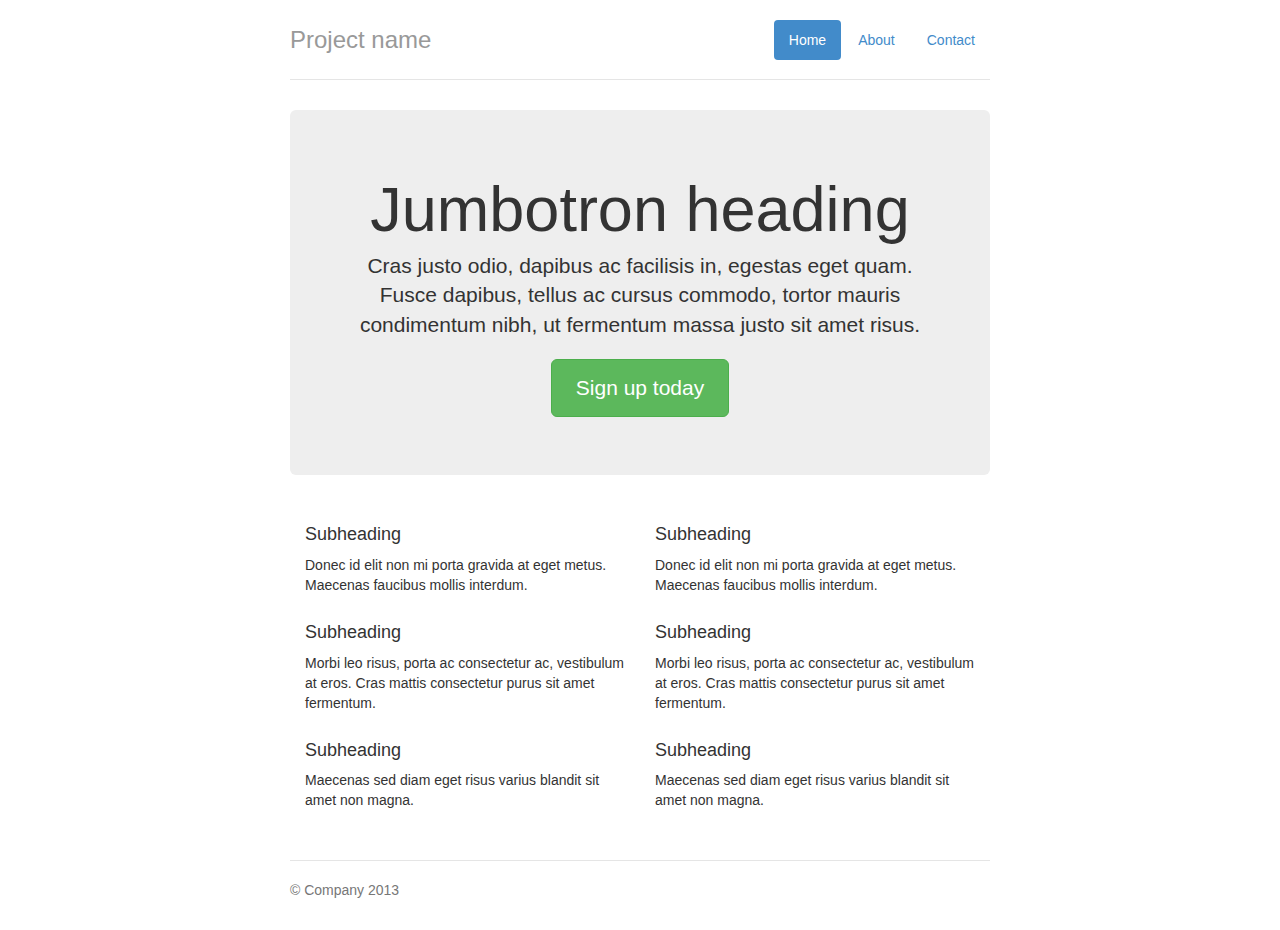
<file: components/bootstrap/examples/jumbotron-narrow/index.html>
<!DOCTYPE html>
<html lang="en">
  <head>
    <meta charset="utf-8">
    <meta http-equiv="X-UA-Compatible" content="IE=edge">
    <meta name="viewport" content="width=device-width, initial-scale=1.0">
    <meta name="description" content="">
    <meta name="author" content="">
    <link rel="shortcut icon" href="../../docs-assets/ico/favicon.png">

    <title>Narrow Jumbotron Template for Bootstrap</title>

    <!-- Bootstrap core CSS -->
    <link href="../../dist/css/bootstrap.css" rel="stylesheet">

    <!-- Custom styles for this template -->
    <link href="jumbotron-narrow.css" rel="stylesheet">

    <!-- Just for debugging purposes. Don't actually copy this line! -->
    <!--[if lt IE 9]><script src="../../docs-assets/js/ie8-responsive-file-warning.js"></script><![endif]-->

    <!-- HTML5 shim and Respond.js IE8 support of HTML5 elements and media queries -->
    <!--[if lt IE 9]>
      <script src="https://oss.maxcdn.com/libs/html5shiv/3.7.0/html5shiv.js"></script>
      <script src="https://oss.maxcdn.com/libs/respond.js/1.3.0/respond.min.js"></script>
    <![endif]-->
  </head>

  <body>

    <div class="container">
      <div class="header">
        <ul class="nav nav-pills pull-right">
          <li class="active"><a href="#">Home</a></li>
          <li><a href="#">About</a></li>
          <li><a href="#">Contact</a></li>
        </ul>
        <h3 class="text-muted">Project name</h3>
      </div>

      <div class="jumbotron">
        <h1>Jumbotron heading</h1>
        <p class="lead">Cras justo odio, dapibus ac facilisis in, egestas eget quam. Fusce dapibus, tellus ac cursus commodo, tortor mauris condimentum nibh, ut fermentum massa justo sit amet risus.</p>
        <p><a class="btn btn-lg btn-success" href="#" role="button">Sign up today</a></p>
      </div>

      <div class="row marketing">
        <div class="col-lg-6">
          <h4>Subheading</h4>
          <p>Donec id elit non mi porta gravida at eget metus. Maecenas faucibus mollis interdum.</p>

          <h4>Subheading</h4>
          <p>Morbi leo risus, porta ac consectetur ac, vestibulum at eros. Cras mattis consectetur purus sit amet fermentum.</p>

          <h4>Subheading</h4>
          <p>Maecenas sed diam eget risus varius blandit sit amet non magna.</p>
        </div>

        <div class="col-lg-6">
          <h4>Subheading</h4>
          <p>Donec id elit non mi porta gravida at eget metus. Maecenas faucibus mollis interdum.</p>

          <h4>Subheading</h4>
          <p>Morbi leo risus, porta ac consectetur ac, vestibulum at eros. Cras mattis consectetur purus sit amet fermentum.</p>

          <h4>Subheading</h4>
          <p>Maecenas sed diam eget risus varius blandit sit amet non magna.</p>
        </div>
      </div>

      <div class="footer">
        <p>&copy; Company 2013</p>
      </div>

    </div> <!-- /container -->


    <!-- Bootstrap core JavaScript
    ================================================== -->
    <!-- Placed at the end of the document so the pages load faster -->
  </body>
</html>
</file>
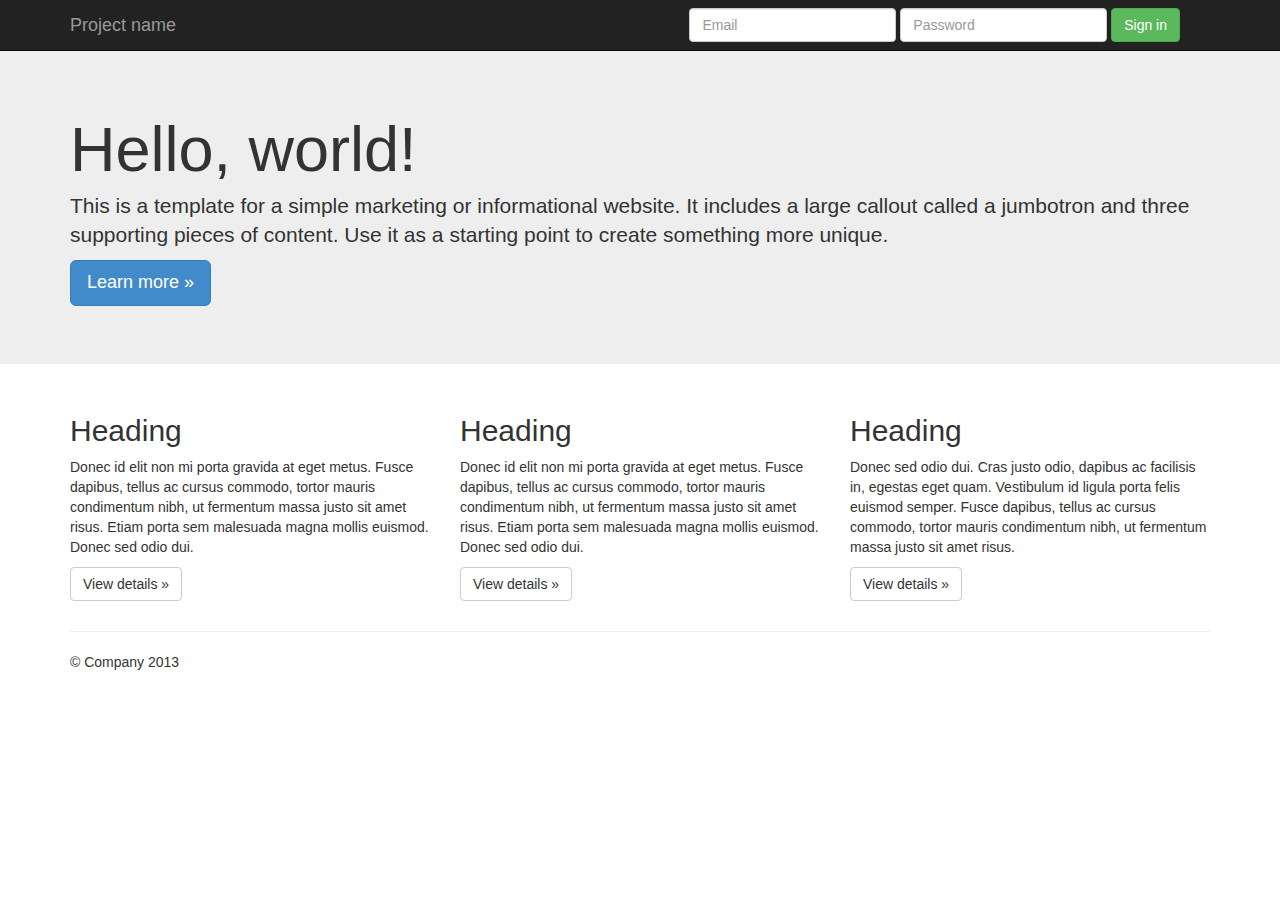
<file: components/bootstrap/examples/jumbotron/index.html>
<!DOCTYPE html>
<html lang="en">
  <head>
    <meta charset="utf-8">
    <meta http-equiv="X-UA-Compatible" content="IE=edge">
    <meta name="viewport" content="width=device-width, initial-scale=1.0">
    <meta name="description" content="">
    <meta name="author" content="">
    <link rel="shortcut icon" href="../../docs-assets/ico/favicon.png">

    <title>Jumbotron Template for Bootstrap</title>

    <!-- Bootstrap core CSS -->
    <link href="../../dist/css/bootstrap.css" rel="stylesheet">

    <!-- Custom styles for this template -->
    <link href="jumbotron.css" rel="stylesheet">

    <!-- Just for debugging purposes. Don't actually copy this line! -->
    <!--[if lt IE 9]><script src="../../docs-assets/js/ie8-responsive-file-warning.js"></script><![endif]-->

    <!-- HTML5 shim and Respond.js IE8 support of HTML5 elements and media queries -->
    <!--[if lt IE 9]>
      <script src="https://oss.maxcdn.com/libs/html5shiv/3.7.0/html5shiv.js"></script>
      <script src="https://oss.maxcdn.com/libs/respond.js/1.3.0/respond.min.js"></script>
    <![endif]-->
  </head>

  <body>

    <div class="navbar navbar-inverse navbar-fixed-top" role="navigation">
      <div class="container">
        <div class="navbar-header">
          <button type="button" class="navbar-toggle" data-toggle="collapse" data-target=".navbar-collapse">
            <span class="sr-only">Toggle navigation</span>
            <span class="icon-bar"></span>
            <span class="icon-bar"></span>
            <span class="icon-bar"></span>
          </button>
          <a class="navbar-brand" href="#">Project name</a>
        </div>
        <div class="navbar-collapse collapse">
          <form class="navbar-form navbar-right">
            <div class="form-group">
              <input type="text" placeholder="Email" class="form-control">
            </div>
            <div class="form-group">
              <input type="password" placeholder="Password" class="form-control">
            </div>
            <button type="submit" class="btn btn-success">Sign in</button>
          </form>
        </div><!--/.navbar-collapse -->
      </div>
    </div>

    <!-- Main jumbotron for a primary marketing message or call to action -->
    <div class="jumbotron">
      <div class="container">
        <h1>Hello, world!</h1>
        <p>This is a template for a simple marketing or informational website. It includes a large callout called a jumbotron and three supporting pieces of content. Use it as a starting point to create something more unique.</p>
        <p><a class="btn btn-primary btn-lg" role="button">Learn more &raquo;</a></p>
      </div>
    </div>

    <div class="container">
      <!-- Example row of columns -->
      <div class="row">
        <div class="col-md-4">
          <h2>Heading</h2>
          <p>Donec id elit non mi porta gravida at eget metus. Fusce dapibus, tellus ac cursus commodo, tortor mauris condimentum nibh, ut fermentum massa justo sit amet risus. Etiam porta sem malesuada magna mollis euismod. Donec sed odio dui. </p>
          <p><a class="btn btn-default" href="#" role="button">View details &raquo;</a></p>
        </div>
        <div class="col-md-4">
          <h2>Heading</h2>
          <p>Donec id elit non mi porta gravida at eget metus. Fusce dapibus, tellus ac cursus commodo, tortor mauris condimentum nibh, ut fermentum massa justo sit amet risus. Etiam porta sem malesuada magna mollis euismod. Donec sed odio dui. </p>
          <p><a class="btn btn-default" href="#" role="button">View details &raquo;</a></p>
       </div>
        <div class="col-md-4">
          <h2>Heading</h2>
          <p>Donec sed odio dui. Cras justo odio, dapibus ac facilisis in, egestas eget quam. Vestibulum id ligula porta felis euismod semper. Fusce dapibus, tellus ac cursus commodo, tortor mauris condimentum nibh, ut fermentum massa justo sit amet risus.</p>
          <p><a class="btn btn-default" href="#" role="button">View details &raquo;</a></p>
        </div>
      </div>

      <hr>

      <footer>
        <p>&copy; Company 2013</p>
      </footer>
    </div> <!-- /container -->


    <!-- Bootstrap core JavaScript
    ================================================== -->
    <!-- Placed at the end of the document so the pages load faster -->
    <script src="https://code.jquery.com/jquery-1.10.2.min.js"></script>
    <script src="../../dist/js/bootstrap.min.js"></script>
  </body>
</html>
</file>
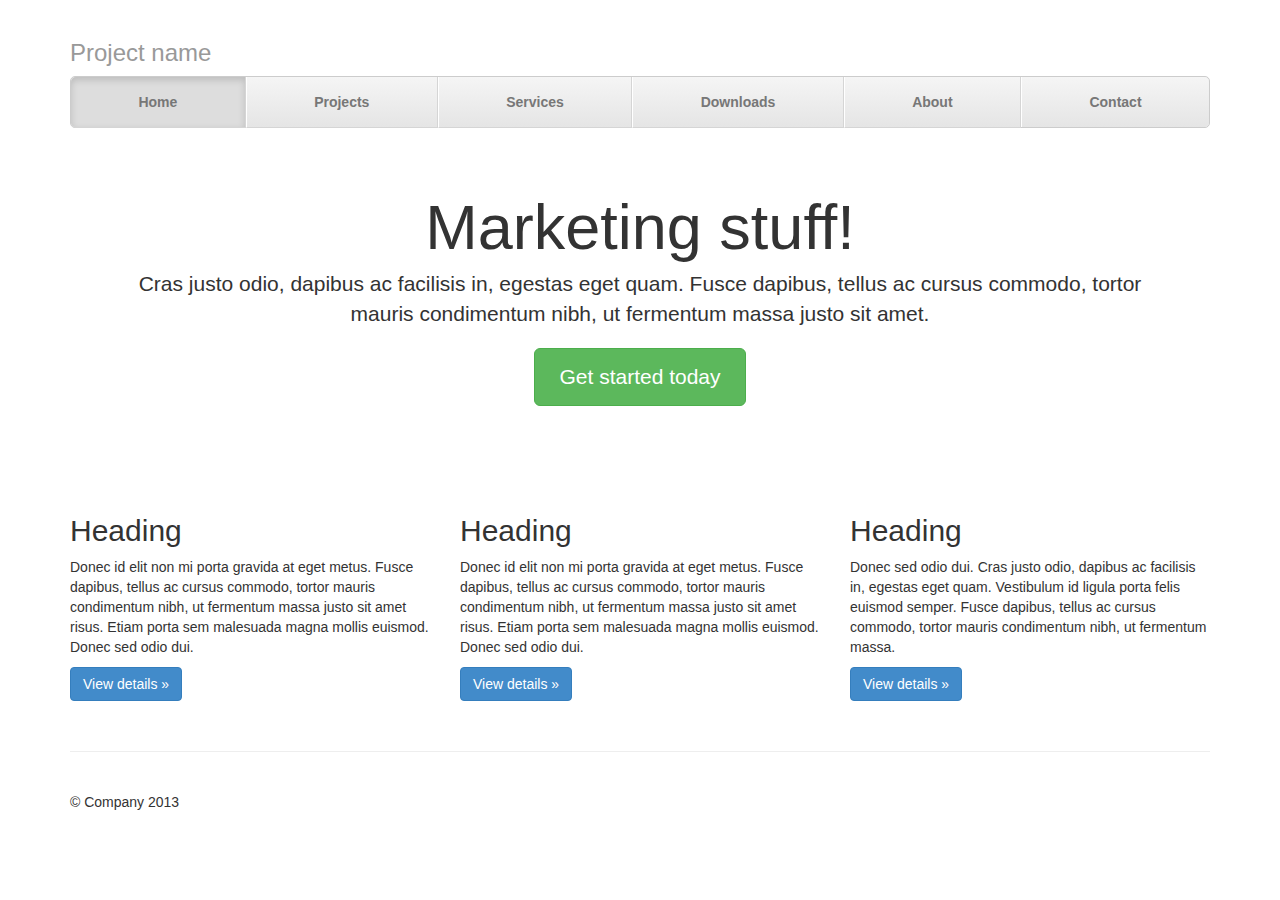
<file: components/bootstrap/examples/justified-nav/index.html>
<!DOCTYPE html>
<html lang="en">
  <head>
    <meta charset="utf-8">
    <meta http-equiv="X-UA-Compatible" content="IE=edge">
    <meta name="viewport" content="width=device-width, initial-scale=1.0">
    <meta name="description" content="">
    <meta name="author" content="">
    <link rel="shortcut icon" href="../../docs-assets/ico/favicon.png">

    <title>Justified Nav Template for Bootstrap</title>

    <!-- Bootstrap core CSS -->
    <link href="../../dist/css/bootstrap.css" rel="stylesheet">

    <!-- Custom styles for this template -->
    <link href="justified-nav.css" rel="stylesheet">

    <!-- Just for debugging purposes. Don't actually copy this line! -->
    <!--[if lt IE 9]><script src="../../docs-assets/js/ie8-responsive-file-warning.js"></script><![endif]-->

    <!-- HTML5 shim and Respond.js IE8 support of HTML5 elements and media queries -->
    <!--[if lt IE 9]>
      <script src="https://oss.maxcdn.com/libs/html5shiv/3.7.0/html5shiv.js"></script>
      <script src="https://oss.maxcdn.com/libs/respond.js/1.3.0/respond.min.js"></script>
    <![endif]-->
  </head>

  <body>

    <div class="container">

      <div class="masthead">
        <h3 class="text-muted">Project name</h3>
        <ul class="nav nav-justified">
          <li class="active"><a href="#">Home</a></li>
          <li><a href="#">Projects</a></li>
          <li><a href="#">Services</a></li>
          <li><a href="#">Downloads</a></li>
          <li><a href="#">About</a></li>
          <li><a href="#">Contact</a></li>
        </ul>
      </div>

      <!-- Jumbotron -->
      <div class="jumbotron">
        <h1>Marketing stuff!</h1>
        <p class="lead">Cras justo odio, dapibus ac facilisis in, egestas eget quam. Fusce dapibus, tellus ac cursus commodo, tortor mauris condimentum nibh, ut fermentum massa justo sit amet.</p>
        <p><a class="btn btn-lg btn-success" href="#" role="button">Get started today</a></p>
      </div>

      <!-- Example row of columns -->
      <div class="row">
        <div class="col-lg-4">
          <h2>Heading</h2>
          <p>Donec id elit non mi porta gravida at eget metus. Fusce dapibus, tellus ac cursus commodo, tortor mauris condimentum nibh, ut fermentum massa justo sit amet risus. Etiam porta sem malesuada magna mollis euismod. Donec sed odio dui. </p>
          <p><a class="btn btn-primary" href="#" role="button">View details &raquo;</a></p>
        </div>
        <div class="col-lg-4">
          <h2>Heading</h2>
          <p>Donec id elit non mi porta gravida at eget metus. Fusce dapibus, tellus ac cursus commodo, tortor mauris condimentum nibh, ut fermentum massa justo sit amet risus. Etiam porta sem malesuada magna mollis euismod. Donec sed odio dui. </p>
          <p><a class="btn btn-primary" href="#" role="button">View details &raquo;</a></p>
       </div>
        <div class="col-lg-4">
          <h2>Heading</h2>
          <p>Donec sed odio dui. Cras justo odio, dapibus ac facilisis in, egestas eget quam. Vestibulum id ligula porta felis euismod semper. Fusce dapibus, tellus ac cursus commodo, tortor mauris condimentum nibh, ut fermentum massa.</p>
          <p><a class="btn btn-primary" href="#" role="button">View details &raquo;</a></p>
        </div>
      </div>

      <!-- Site footer -->
      <div class="footer">
        <p>&copy; Company 2013</p>
      </div>

    </div> <!-- /container -->


    <!-- Bootstrap core JavaScript
    ================================================== -->
    <!-- Placed at the end of the document so the pages load faster -->
  </body>
</html>
</file>
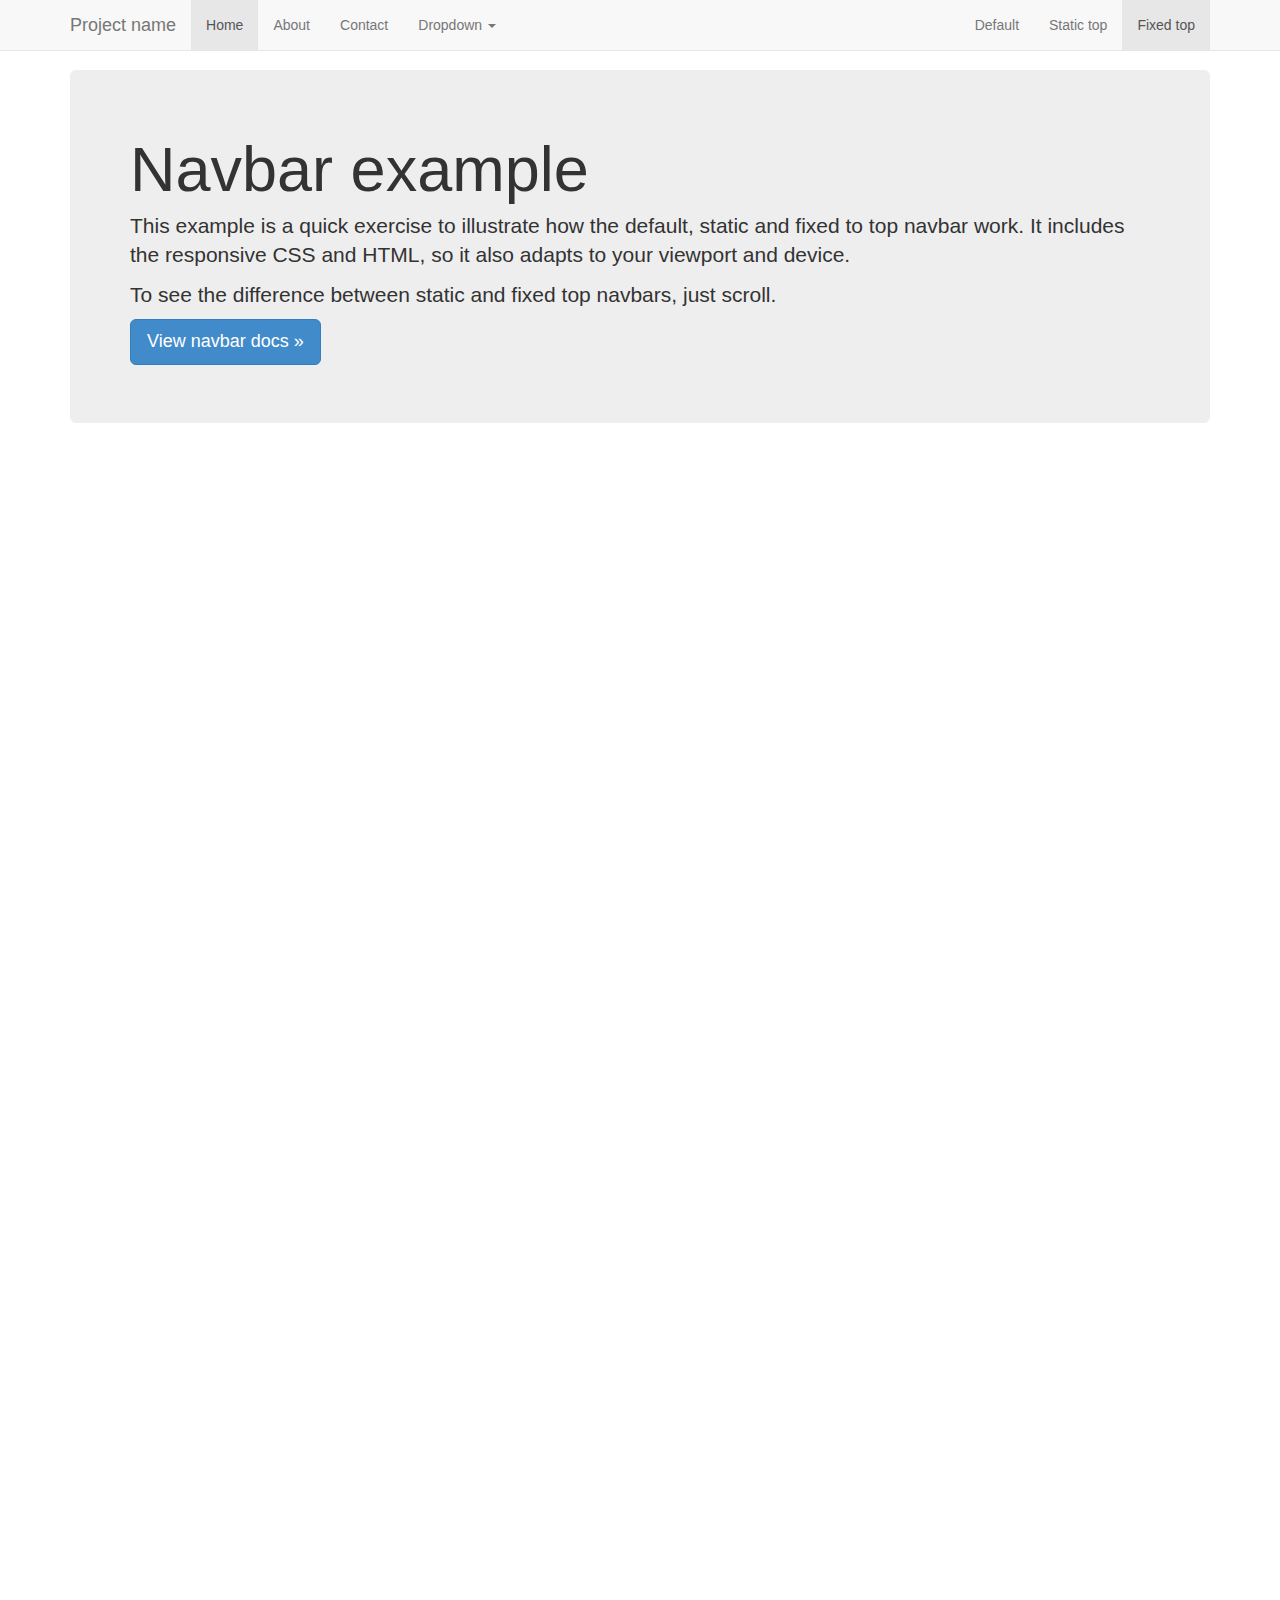
<file: components/bootstrap/examples/navbar-fixed-top/index.html>
<!DOCTYPE html>
<html lang="en">
  <head>
    <meta charset="utf-8">
    <meta http-equiv="X-UA-Compatible" content="IE=edge">
    <meta name="viewport" content="width=device-width, initial-scale=1.0">
    <meta name="description" content="">
    <meta name="author" content="">
    <link rel="shortcut icon" href="../../docs-assets/ico/favicon.png">

    <title>Fixed Top Navbar Example for Bootstrap</title>

    <!-- Bootstrap core CSS -->
    <link href="../../dist/css/bootstrap.css" rel="stylesheet">

    <!-- Custom styles for this template -->
    <link href="navbar-fixed-top.css" rel="stylesheet">

    <!-- Just for debugging purposes. Don't actually copy this line! -->
    <!--[if lt IE 9]><script src="../../docs-assets/js/ie8-responsive-file-warning.js"></script><![endif]-->

    <!-- HTML5 shim and Respond.js IE8 support of HTML5 elements and media queries -->
    <!--[if lt IE 9]>
      <script src="https://oss.maxcdn.com/libs/html5shiv/3.7.0/html5shiv.js"></script>
      <script src="https://oss.maxcdn.com/libs/respond.js/1.3.0/respond.min.js"></script>
    <![endif]-->
  </head>

  <body>

    <!-- Fixed navbar -->
    <div class="navbar navbar-default navbar-fixed-top" role="navigation">
      <div class="container">
        <div class="navbar-header">
          <button type="button" class="navbar-toggle" data-toggle="collapse" data-target=".navbar-collapse">
            <span class="sr-only">Toggle navigation</span>
            <span class="icon-bar"></span>
            <span class="icon-bar"></span>
            <span class="icon-bar"></span>
          </button>
          <a class="navbar-brand" href="#">Project name</a>
        </div>
        <div class="navbar-collapse collapse">
          <ul class="nav navbar-nav">
            <li class="active"><a href="#">Home</a></li>
            <li><a href="#about">About</a></li>
            <li><a href="#contact">Contact</a></li>
            <li class="dropdown">
              <a href="#" class="dropdown-toggle" data-toggle="dropdown">Dropdown <b class="caret"></b></a>
              <ul class="dropdown-menu">
                <li><a href="#">Action</a></li>
                <li><a href="#">Another action</a></li>
                <li><a href="#">Something else here</a></li>
                <li class="divider"></li>
                <li class="dropdown-header">Nav header</li>
                <li><a href="#">Separated link</a></li>
                <li><a href="#">One more separated link</a></li>
              </ul>
            </li>
          </ul>
          <ul class="nav navbar-nav navbar-right">
            <li><a href="../navbar/">Default</a></li>
            <li><a href="../navbar-static-top/">Static top</a></li>
            <li class="active"><a href="./">Fixed top</a></li>
          </ul>
        </div><!--/.nav-collapse -->
      </div>
    </div>

    <div class="container">

      <!-- Main component for a primary marketing message or call to action -->
      <div class="jumbotron">
        <h1>Navbar example</h1>
        <p>This example is a quick exercise to illustrate how the default, static and fixed to top navbar work. It includes the responsive CSS and HTML, so it also adapts to your viewport and device.</p>
        <p>To see the difference between static and fixed top navbars, just scroll.</p>
        <p>
          <a class="btn btn-lg btn-primary" href="../../components/#navbar" role="button">View navbar docs &raquo;</a>
        </p>
      </div>

    </div> <!-- /container -->


    <!-- Bootstrap core JavaScript
    ================================================== -->
    <!-- Placed at the end of the document so the pages load faster -->
    <script src="https://code.jquery.com/jquery-1.10.2.min.js"></script>
    <script src="../../dist/js/bootstrap.min.js"></script>
  </body>
</html>
</file>
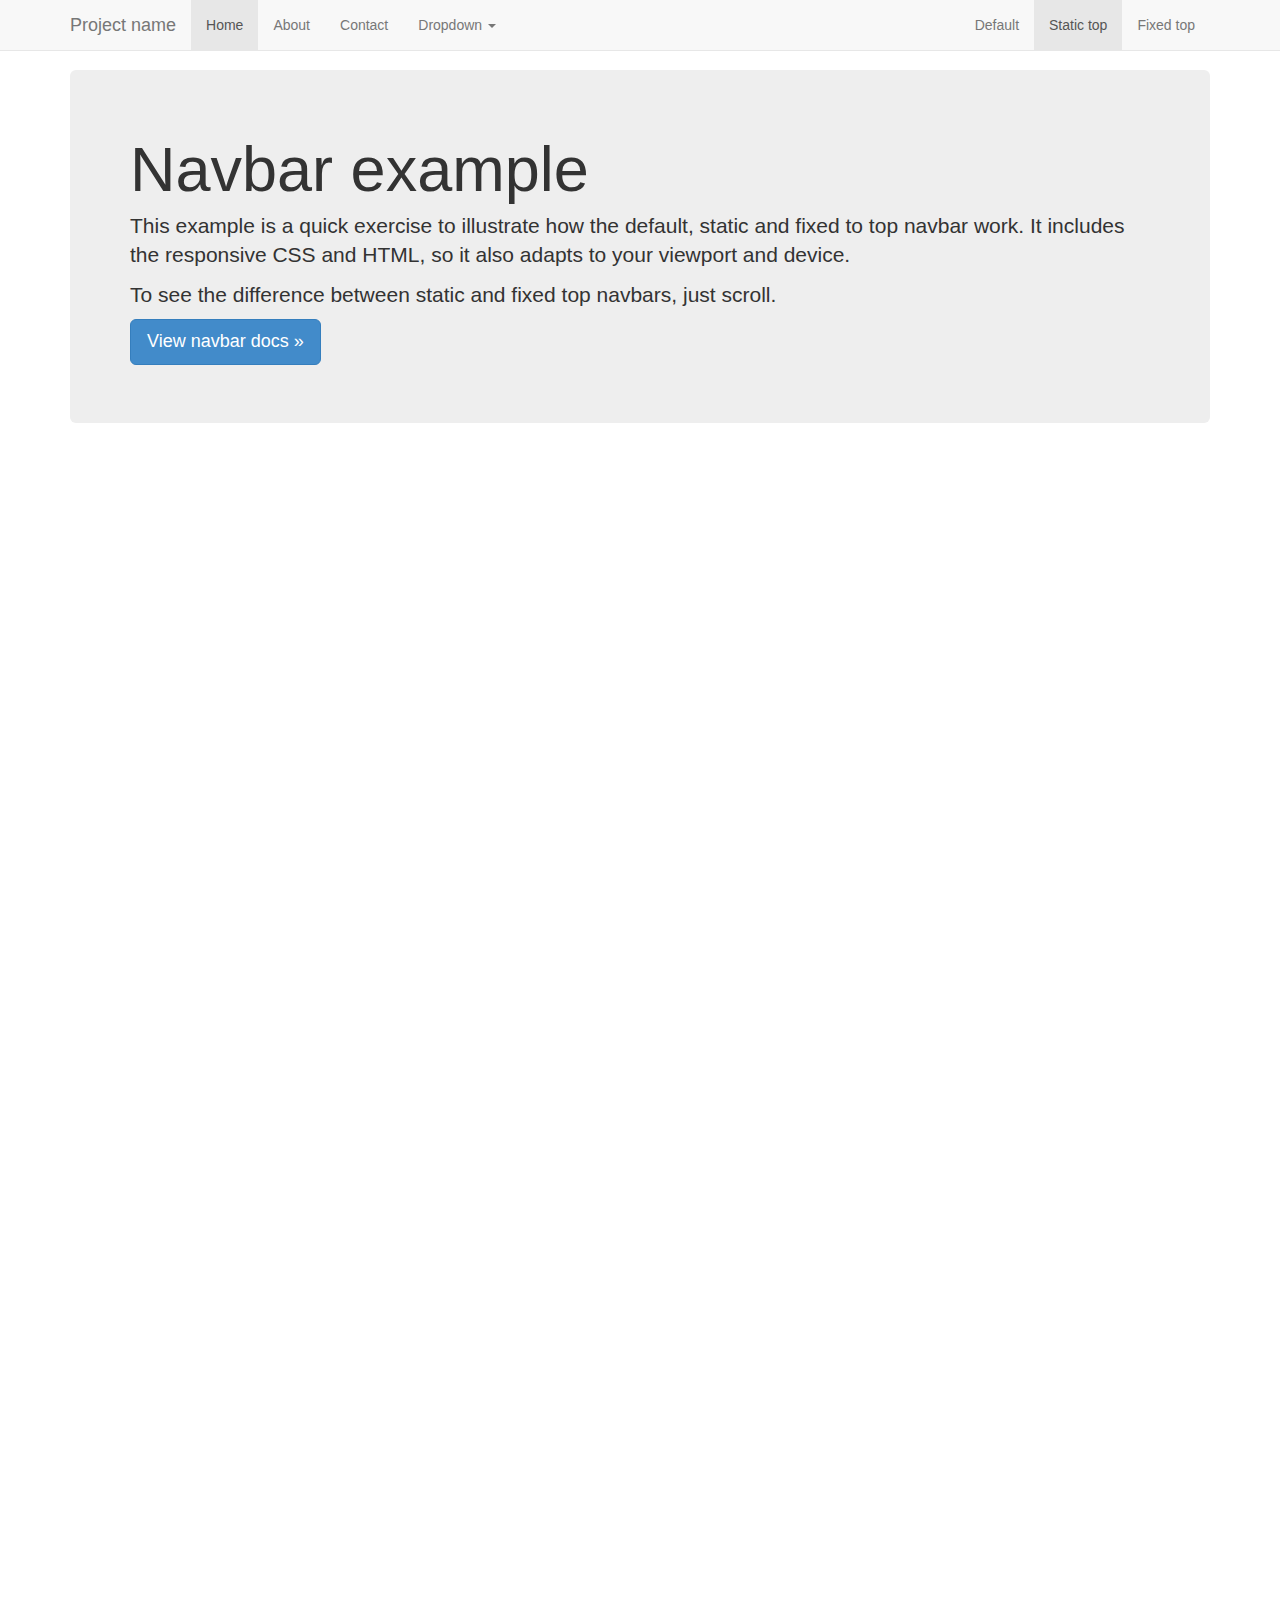
<file: components/bootstrap/examples/navbar-static-top/index.html>
<!DOCTYPE html>
<html lang="en">
  <head>
    <meta charset="utf-8">
    <meta http-equiv="X-UA-Compatible" content="IE=edge">
    <meta name="viewport" content="width=device-width, initial-scale=1.0">
    <meta name="description" content="">
    <meta name="author" content="">
    <link rel="shortcut icon" href="../../docs-assets/ico/favicon.png">

    <title>Static Top Navbar Example for Bootstrap</title>

    <!-- Bootstrap core CSS -->
    <link href="../../dist/css/bootstrap.css" rel="stylesheet">

    <!-- Custom styles for this template -->
    <link href="navbar-static-top.css" rel="stylesheet">

    <!-- Just for debugging purposes. Don't actually copy this line! -->
    <!--[if lt IE 9]><script src="../../docs-assets/js/ie8-responsive-file-warning.js"></script><![endif]-->

    <!-- HTML5 shim and Respond.js IE8 support of HTML5 elements and media queries -->
    <!--[if lt IE 9]>
      <script src="https://oss.maxcdn.com/libs/html5shiv/3.7.0/html5shiv.js"></script>
      <script src="https://oss.maxcdn.com/libs/respond.js/1.3.0/respond.min.js"></script>
    <![endif]-->
  </head>

  <body>

    <!-- Static navbar -->
    <div class="navbar navbar-default navbar-static-top" role="navigation">
      <div class="container">
        <div class="navbar-header">
          <button type="button" class="navbar-toggle" data-toggle="collapse" data-target=".navbar-collapse">
            <span class="sr-only">Toggle navigation</span>
            <span class="icon-bar"></span>
            <span class="icon-bar"></span>
            <span class="icon-bar"></span>
          </button>
          <a class="navbar-brand" href="#">Project name</a>
        </div>
        <div class="navbar-collapse collapse">
          <ul class="nav navbar-nav">
            <li class="active"><a href="#">Home</a></li>
            <li><a href="#about">About</a></li>
            <li><a href="#contact">Contact</a></li>
            <li class="dropdown">
              <a href="#" class="dropdown-toggle" data-toggle="dropdown">Dropdown <b class="caret"></b></a>
              <ul class="dropdown-menu">
                <li><a href="#">Action</a></li>
                <li><a href="#">Another action</a></li>
                <li><a href="#">Something else here</a></li>
                <li class="divider"></li>
                <li class="dropdown-header">Nav header</li>
                <li><a href="#">Separated link</a></li>
                <li><a href="#">One more separated link</a></li>
              </ul>
            </li>
          </ul>
          <ul class="nav navbar-nav navbar-right">
            <li><a href="../navbar/">Default</a></li>
            <li class="active"><a href="./">Static top</a></li>
            <li><a href="../navbar-fixed-top/">Fixed top</a></li>
          </ul>
        </div><!--/.nav-collapse -->
      </div>
    </div>


    <div class="container">

      <!-- Main component for a primary marketing message or call to action -->
      <div class="jumbotron">
        <h1>Navbar example</h1>
        <p>This example is a quick exercise to illustrate how the default, static and fixed to top navbar work. It includes the responsive CSS and HTML, so it also adapts to your viewport and device.</p>
        <p>To see the difference between static and fixed top navbars, just scroll.</p>
        <p>
          <a class="btn btn-lg btn-primary" href="../../components/#navbar" role="button">View navbar docs &raquo;</a>
        </p>
      </div>

    </div> <!-- /container -->


    <!-- Bootstrap core JavaScript
    ================================================== -->
    <!-- Placed at the end of the document so the pages load faster -->
    <script src="https://code.jquery.com/jquery-1.10.2.min.js"></script>
    <script src="../../dist/js/bootstrap.min.js"></script>
  </body>
</html>
</file>
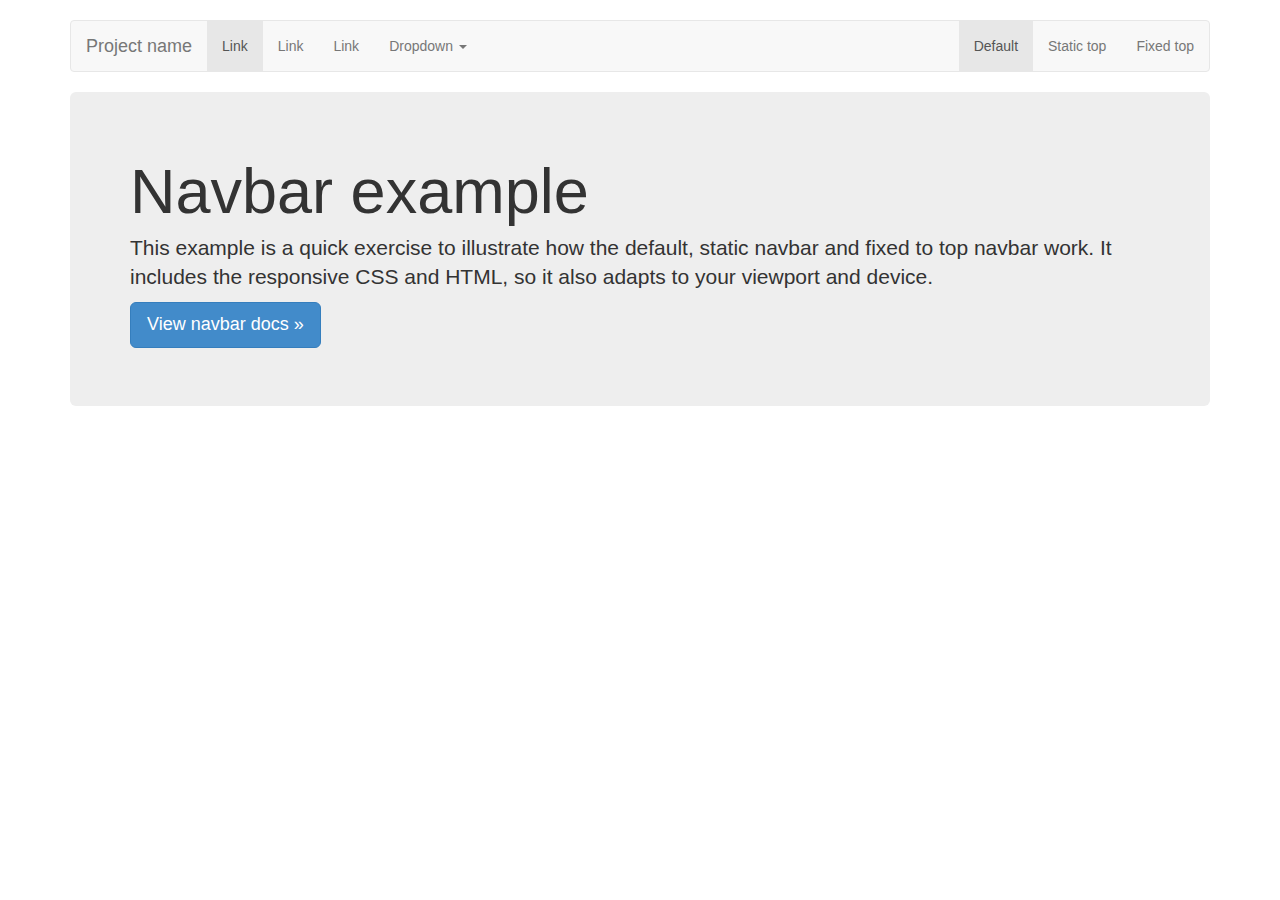
<file: components/bootstrap/examples/navbar/index.html>
<!DOCTYPE html>
<html lang="en">
  <head>
    <meta charset="utf-8">
    <meta http-equiv="X-UA-Compatible" content="IE=edge">
    <meta name="viewport" content="width=device-width, initial-scale=1.0">
    <meta name="description" content="">
    <meta name="author" content="">
    <link rel="shortcut icon" href="../../docs-assets/ico/favicon.png">

    <title>Navbar Template for Bootstrap</title>

    <!-- Bootstrap core CSS -->
    <link href="../../dist/css/bootstrap.css" rel="stylesheet">

    <!-- Custom styles for this template -->
    <link href="navbar.css" rel="stylesheet">

    <!-- Just for debugging purposes. Don't actually copy this line! -->
    <!--[if lt IE 9]><script src="../../docs-assets/js/ie8-responsive-file-warning.js"></script><![endif]-->

    <!-- HTML5 shim and Respond.js IE8 support of HTML5 elements and media queries -->
    <!--[if lt IE 9]>
      <script src="https://oss.maxcdn.com/libs/html5shiv/3.7.0/html5shiv.js"></script>
      <script src="https://oss.maxcdn.com/libs/respond.js/1.3.0/respond.min.js"></script>
    <![endif]-->
  </head>

  <body>

    <div class="container">

      <!-- Static navbar -->
      <div class="navbar navbar-default" role="navigation">
        <div class="navbar-header">
          <button type="button" class="navbar-toggle" data-toggle="collapse" data-target=".navbar-collapse">
            <span class="sr-only">Toggle navigation</span>
            <span class="icon-bar"></span>
            <span class="icon-bar"></span>
            <span class="icon-bar"></span>
          </button>
          <a class="navbar-brand" href="#">Project name</a>
        </div>
        <div class="navbar-collapse collapse">
          <ul class="nav navbar-nav">
            <li class="active"><a href="#">Link</a></li>
            <li><a href="#">Link</a></li>
            <li><a href="#">Link</a></li>
            <li class="dropdown">
              <a href="#" class="dropdown-toggle" data-toggle="dropdown">Dropdown <b class="caret"></b></a>
              <ul class="dropdown-menu">
                <li><a href="#">Action</a></li>
                <li><a href="#">Another action</a></li>
                <li><a href="#">Something else here</a></li>
                <li class="divider"></li>
                <li class="dropdown-header">Nav header</li>
                <li><a href="#">Separated link</a></li>
                <li><a href="#">One more separated link</a></li>
              </ul>
            </li>
          </ul>
          <ul class="nav navbar-nav navbar-right">
            <li class="active"><a href="./">Default</a></li>
            <li><a href="../navbar-static-top/">Static top</a></li>
            <li><a href="../navbar-fixed-top/">Fixed top</a></li>
          </ul>
        </div><!--/.nav-collapse -->
      </div>

      <!-- Main component for a primary marketing message or call to action -->
      <div class="jumbotron">
        <h1>Navbar example</h1>
        <p>This example is a quick exercise to illustrate how the default, static navbar and fixed to top navbar work. It includes the responsive CSS and HTML, so it also adapts to your viewport and device.</p>
        <p>
          <a class="btn btn-lg btn-primary" href="../../components/#navbar" role="button">View navbar docs &raquo;</a>
        </p>
      </div>

    </div> <!-- /container -->


    <!-- Bootstrap core JavaScript
    ================================================== -->
    <!-- Placed at the end of the document so the pages load faster -->
    <script src="https://code.jquery.com/jquery-1.10.2.min.js"></script>
    <script src="../../dist/js/bootstrap.min.js"></script>
  </body>
</html>
</file>
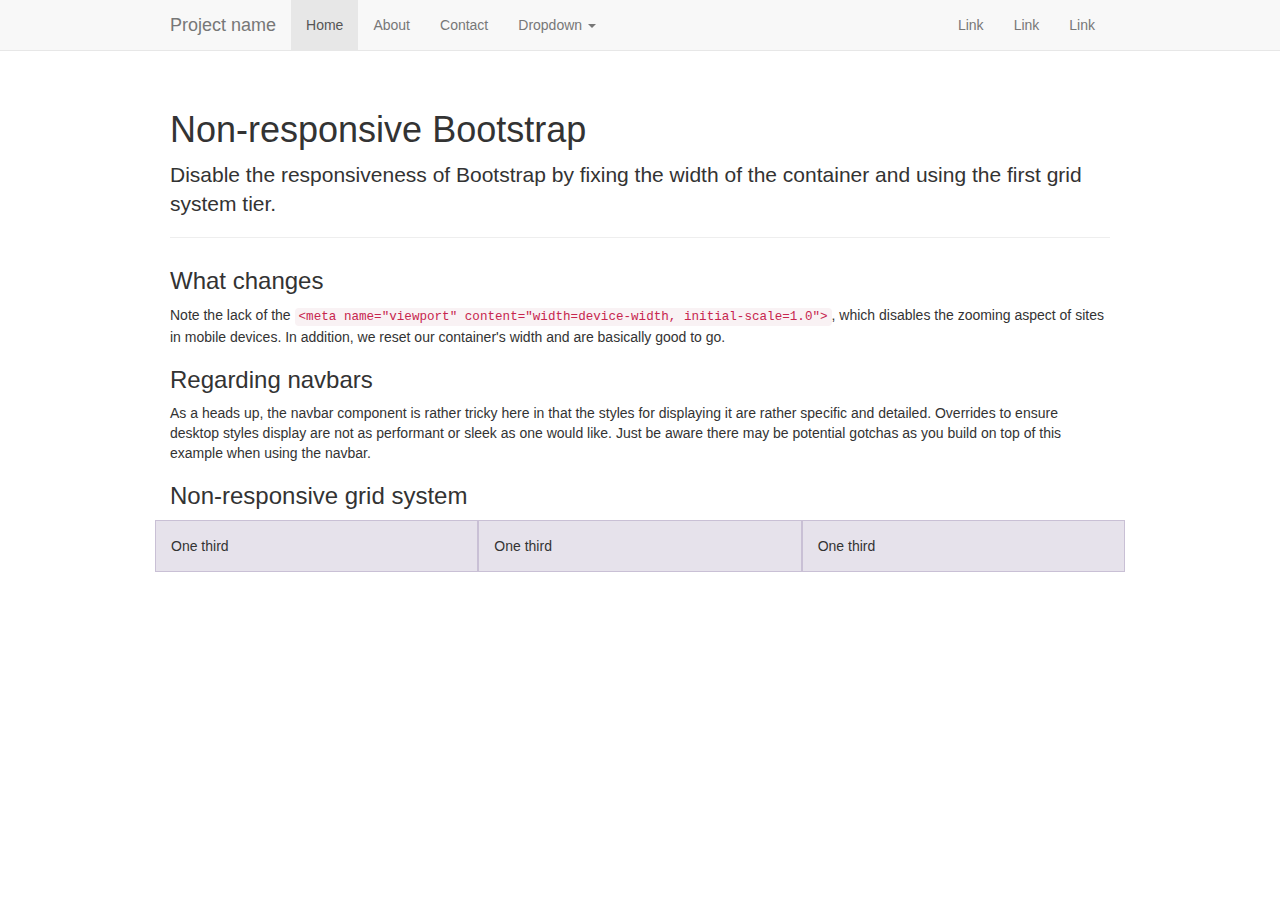
<file: components/bootstrap/examples/non-responsive/index.html>
<!DOCTYPE html>
<html lang="en">
  <head>
    <meta charset="utf-8">
    <meta http-equiv="X-UA-Compatible" content="IE=edge">
    <meta name="description" content="">
    <meta name="author" content="">

    <!-- Note there is no responsive meta tag here -->

    <link rel="shortcut icon" href="../../docs-assets/ico/favicon.png">

    <title>Non-responsive Template for Bootstrap</title>

    <!-- Bootstrap core CSS -->
    <link href="../../dist/css/bootstrap.css" rel="stylesheet">

    <!-- Custom styles for this template -->
    <link href="non-responsive.css" rel="stylesheet">

    <!-- Just for debugging purposes. Don't actually copy this line! -->
    <!--[if lt IE 9]><script src="../../docs-assets/js/ie8-responsive-file-warning.js"></script><![endif]-->

    <!-- HTML5 shim and Respond.js IE8 support of HTML5 elements and media queries -->
    <!--[if lt IE 9]>
      <script src="https://oss.maxcdn.com/libs/html5shiv/3.7.0/html5shiv.js"></script>
      <script src="https://oss.maxcdn.com/libs/respond.js/1.3.0/respond.min.js"></script>
    <![endif]-->
  </head>

  <body>

    <!-- Fixed navbar -->
    <div class="navbar navbar-default navbar-fixed-top" role="navigation">
      <div class="container">
        <div class="navbar-header">
          <button type="button" class="navbar-toggle" data-toggle="collapse" data-target=".navbar-collapse">
            <span class="sr-only">Toggle navigation</span>
            <span class="icon-bar"></span>
            <span class="icon-bar"></span>
            <span class="icon-bar"></span>
          </button>
          <a class="navbar-brand" href="#">Project name</a>
        </div>
        <div class="navbar-collapse collapse">
          <ul class="nav navbar-nav">
            <li class="active"><a href="#">Home</a></li>
            <li><a href="#about">About</a></li>
            <li><a href="#contact">Contact</a></li>
            <li class="dropdown">
              <a href="#" class="dropdown-toggle" data-toggle="dropdown">Dropdown <b class="caret"></b></a>
              <ul class="dropdown-menu">
                <li><a href="#">Action</a></li>
                <li><a href="#">Another action</a></li>
                <li><a href="#">Something else here</a></li>
                <li class="divider"></li>
                <li class="dropdown-header">Nav header</li>
                <li><a href="#">Separated link</a></li>
                <li><a href="#">One more separated link</a></li>
              </ul>
            </li>
          </ul>
          <ul class="nav navbar-nav navbar-right">
            <li><a href="#">Link</a></li>
            <li><a href="#">Link</a></li>
            <li><a href="#">Link</a></li>
          </ul>
        </div><!--/.nav-collapse -->
      </div>
    </div>

    <div class="container">

      <div class="page-header">
        <h1>Non-responsive Bootstrap</h1>
        <p class="lead">Disable the responsiveness of Bootstrap by fixing the width of the container and using the first grid system tier.</p>
      </div>

      <h3>What changes</h3>
      <p>Note the lack of the <code>&lt;meta name="viewport" content="width=device-width, initial-scale=1.0"&gt;</code>, which disables the zooming aspect of sites in mobile devices. In addition, we reset our container's width and are basically good to go.</p>

      <h3>Regarding navbars</h3>
      <p>As a heads up, the navbar component is rather tricky here in that the styles for displaying it are rather specific and detailed. Overrides to ensure desktop styles display are not as performant or sleek as one would like. Just be aware there may be potential gotchas as you build on top of this example when using the navbar.</p>

      <h3>Non-responsive grid system</h3>
      <div class="row">
        <div class="col-xs-4">One third</div>
        <div class="col-xs-4">One third</div>
        <div class="col-xs-4">One third</div>
      </div>

    </div> <!-- /container -->


    <!-- Bootstrap core JavaScript
    ================================================== -->
    <!-- Placed at the end of the document so the pages load faster -->
    <script src="https://code.jquery.com/jquery-1.10.2.min.js"></script>
    <script src="../../dist/js/bootstrap.min.js"></script>
  </body>
</html>
</file>
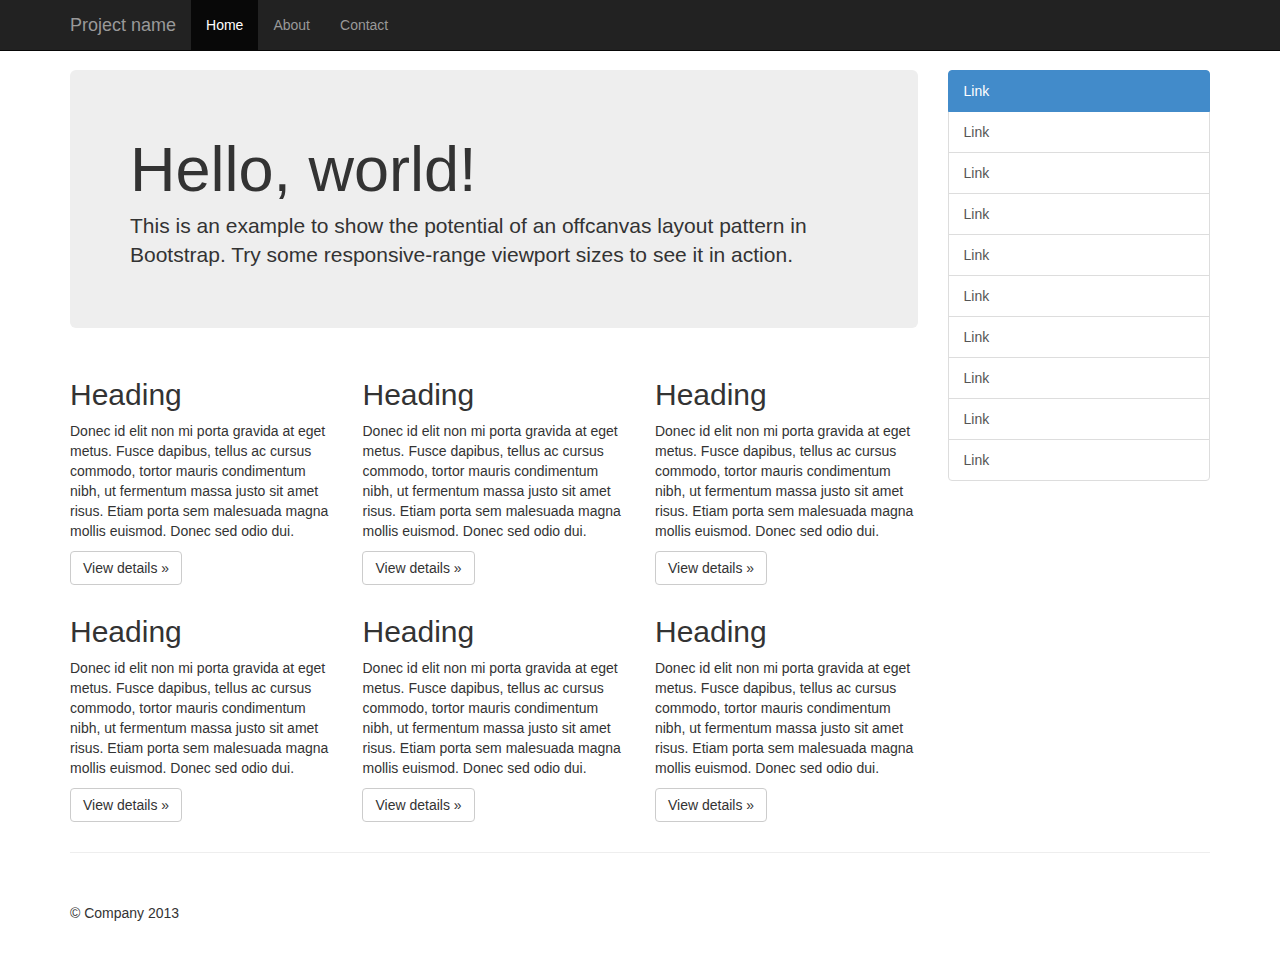
<file: components/bootstrap/examples/offcanvas/index.html>
<!DOCTYPE html>
<html lang="en">
  <head>
    <meta charset="utf-8">
    <meta http-equiv="X-UA-Compatible" content="IE=edge">
    <meta name="viewport" content="width=device-width, initial-scale=1.0">
    <meta name="description" content="">
    <meta name="author" content="">
    <link rel="shortcut icon" href="../../docs-assets/ico/favicon.png">

    <title>Off Canvas Template for Bootstrap</title>

    <!-- Bootstrap core CSS -->
    <link href="../../dist/css/bootstrap.min.css" rel="stylesheet">

    <!-- Custom styles for this template -->
    <link href="offcanvas.css" rel="stylesheet">

    <!-- Just for debugging purposes. Don't actually copy this line! -->
    <!--[if lt IE 9]><script src="../../docs-assets/js/ie8-responsive-file-warning.js"></script><![endif]-->

    <!-- HTML5 shim and Respond.js IE8 support of HTML5 elements and media queries -->
    <!--[if lt IE 9]>
      <script src="https://oss.maxcdn.com/libs/html5shiv/3.7.0/html5shiv.js"></script>
      <script src="https://oss.maxcdn.com/libs/respond.js/1.3.0/respond.min.js"></script>
    <![endif]-->
  </head>

  <body>
    <div class="navbar navbar-fixed-top navbar-inverse" role="navigation">
      <div class="container">
        <div class="navbar-header">
          <button type="button" class="navbar-toggle" data-toggle="collapse" data-target=".navbar-collapse">
            <span class="sr-only">Toggle navigation</span>
            <span class="icon-bar"></span>
            <span class="icon-bar"></span>
            <span class="icon-bar"></span>
          </button>
          <a class="navbar-brand" href="#">Project name</a>
        </div>
        <div class="collapse navbar-collapse">
          <ul class="nav navbar-nav">
            <li class="active"><a href="#">Home</a></li>
            <li><a href="#about">About</a></li>
            <li><a href="#contact">Contact</a></li>
          </ul>
        </div><!-- /.nav-collapse -->
      </div><!-- /.container -->
    </div><!-- /.navbar -->

    <div class="container">

      <div class="row row-offcanvas row-offcanvas-right">

        <div class="col-xs-12 col-sm-9">
          <p class="pull-right visible-xs">
            <button type="button" class="btn btn-primary btn-xs" data-toggle="offcanvas">Toggle nav</button>
          </p>
          <div class="jumbotron">
            <h1>Hello, world!</h1>
            <p>This is an example to show the potential of an offcanvas layout pattern in Bootstrap. Try some responsive-range viewport sizes to see it in action.</p>
          </div>
          <div class="row">
            <div class="col-6 col-sm-6 col-lg-4">
              <h2>Heading</h2>
              <p>Donec id elit non mi porta gravida at eget metus. Fusce dapibus, tellus ac cursus commodo, tortor mauris condimentum nibh, ut fermentum massa justo sit amet risus. Etiam porta sem malesuada magna mollis euismod. Donec sed odio dui. </p>
              <p><a class="btn btn-default" href="#" role="button">View details &raquo;</a></p>
            </div><!--/span-->
            <div class="col-6 col-sm-6 col-lg-4">
              <h2>Heading</h2>
              <p>Donec id elit non mi porta gravida at eget metus. Fusce dapibus, tellus ac cursus commodo, tortor mauris condimentum nibh, ut fermentum massa justo sit amet risus. Etiam porta sem malesuada magna mollis euismod. Donec sed odio dui. </p>
              <p><a class="btn btn-default" href="#" role="button">View details &raquo;</a></p>
            </div><!--/span-->
            <div class="col-6 col-sm-6 col-lg-4">
              <h2>Heading</h2>
              <p>Donec id elit non mi porta gravida at eget metus. Fusce dapibus, tellus ac cursus commodo, tortor mauris condimentum nibh, ut fermentum massa justo sit amet risus. Etiam porta sem malesuada magna mollis euismod. Donec sed odio dui. </p>
              <p><a class="btn btn-default" href="#" role="button">View details &raquo;</a></p>
            </div><!--/span-->
            <div class="col-6 col-sm-6 col-lg-4">
              <h2>Heading</h2>
              <p>Donec id elit non mi porta gravida at eget metus. Fusce dapibus, tellus ac cursus commodo, tortor mauris condimentum nibh, ut fermentum massa justo sit amet risus. Etiam porta sem malesuada magna mollis euismod. Donec sed odio dui. </p>
              <p><a class="btn btn-default" href="#" role="button">View details &raquo;</a></p>
            </div><!--/span-->
            <div class="col-6 col-sm-6 col-lg-4">
              <h2>Heading</h2>
              <p>Donec id elit non mi porta gravida at eget metus. Fusce dapibus, tellus ac cursus commodo, tortor mauris condimentum nibh, ut fermentum massa justo sit amet risus. Etiam porta sem malesuada magna mollis euismod. Donec sed odio dui. </p>
              <p><a class="btn btn-default" href="#" role="button">View details &raquo;</a></p>
            </div><!--/span-->
            <div class="col-6 col-sm-6 col-lg-4">
              <h2>Heading</h2>
              <p>Donec id elit non mi porta gravida at eget metus. Fusce dapibus, tellus ac cursus commodo, tortor mauris condimentum nibh, ut fermentum massa justo sit amet risus. Etiam porta sem malesuada magna mollis euismod. Donec sed odio dui. </p>
              <p><a class="btn btn-default" href="#" role="button">View details &raquo;</a></p>
            </div><!--/span-->
          </div><!--/row-->
        </div><!--/span-->

        <div class="col-xs-6 col-sm-3 sidebar-offcanvas" id="sidebar" role="navigation">
          <div class="list-group">
            <a href="#" class="list-group-item active">Link</a>
            <a href="#" class="list-group-item">Link</a>
            <a href="#" class="list-group-item">Link</a>
            <a href="#" class="list-group-item">Link</a>
            <a href="#" class="list-group-item">Link</a>
            <a href="#" class="list-group-item">Link</a>
            <a href="#" class="list-group-item">Link</a>
            <a href="#" class="list-group-item">Link</a>
            <a href="#" class="list-group-item">Link</a>
            <a href="#" class="list-group-item">Link</a>
          </div>
        </div><!--/span-->
      </div><!--/row-->

      <hr>

      <footer>
        <p>&copy; Company 2013</p>
      </footer>

    </div><!--/.container-->



    <!-- Bootstrap core JavaScript
    ================================================== -->
    <!-- Placed at the end of the document so the pages load faster -->
    <script src="https://code.jquery.com/jquery-1.10.2.min.js"></script>
    <script src="../../dist/js/bootstrap.min.js"></script>
    <script src="offcanvas.js"></script>
  </body>
</html>
</file>
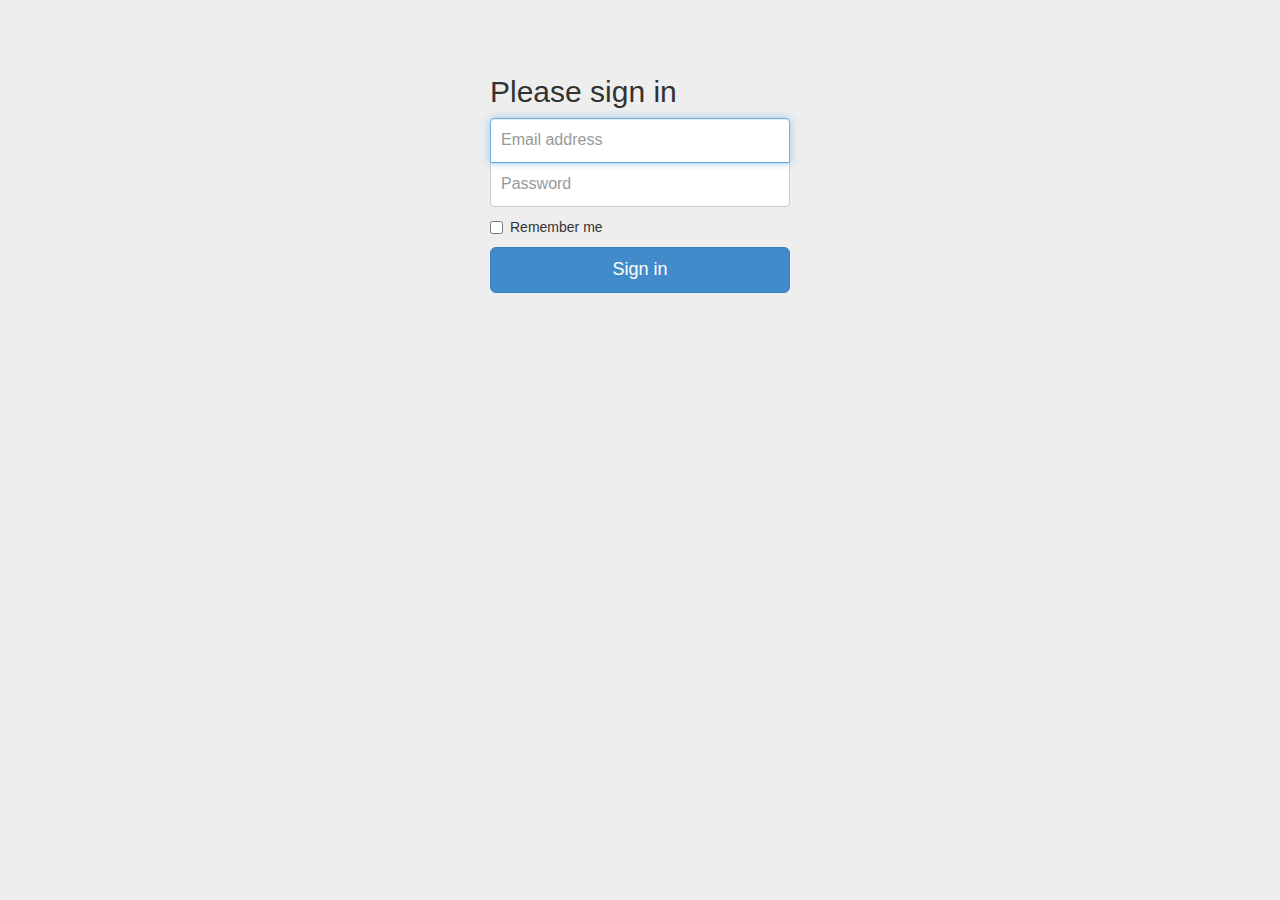
<file: components/bootstrap/examples/signin/index.html>
<!DOCTYPE html>
<html lang="en">
  <head>
    <meta charset="utf-8">
    <meta http-equiv="X-UA-Compatible" content="IE=edge">
    <meta name="viewport" content="width=device-width, initial-scale=1.0">
    <meta name="description" content="">
    <meta name="author" content="">
    <link rel="shortcut icon" href="../../docs-assets/ico/favicon.png">

    <title>Signin Template for Bootstrap</title>

    <!-- Bootstrap core CSS -->
    <link href="../../dist/css/bootstrap.css" rel="stylesheet">

    <!-- Custom styles for this template -->
    <link href="signin.css" rel="stylesheet">

    <!-- Just for debugging purposes. Don't actually copy this line! -->
    <!--[if lt IE 9]><script src="../../docs-assets/js/ie8-responsive-file-warning.js"></script><![endif]-->

    <!-- HTML5 shim and Respond.js IE8 support of HTML5 elements and media queries -->
    <!--[if lt IE 9]>
      <script src="https://oss.maxcdn.com/libs/html5shiv/3.7.0/html5shiv.js"></script>
      <script src="https://oss.maxcdn.com/libs/respond.js/1.3.0/respond.min.js"></script>
    <![endif]-->
  </head>

  <body>

    <div class="container">

      <form class="form-signin">
        <h2 class="form-signin-heading">Please sign in</h2>
        <input type="text" class="form-control" placeholder="Email address" required autofocus>
        <input type="password" class="form-control" placeholder="Password" required>
        <label class="checkbox">
          <input type="checkbox" value="remember-me"> Remember me
        </label>
        <button class="btn btn-lg btn-primary btn-block" type="submit">Sign in</button>
      </form>

    </div> <!-- /container -->


    <!-- Bootstrap core JavaScript
    ================================================== -->
    <!-- Placed at the end of the document so the pages load faster -->
  </body>
</html>
</file>
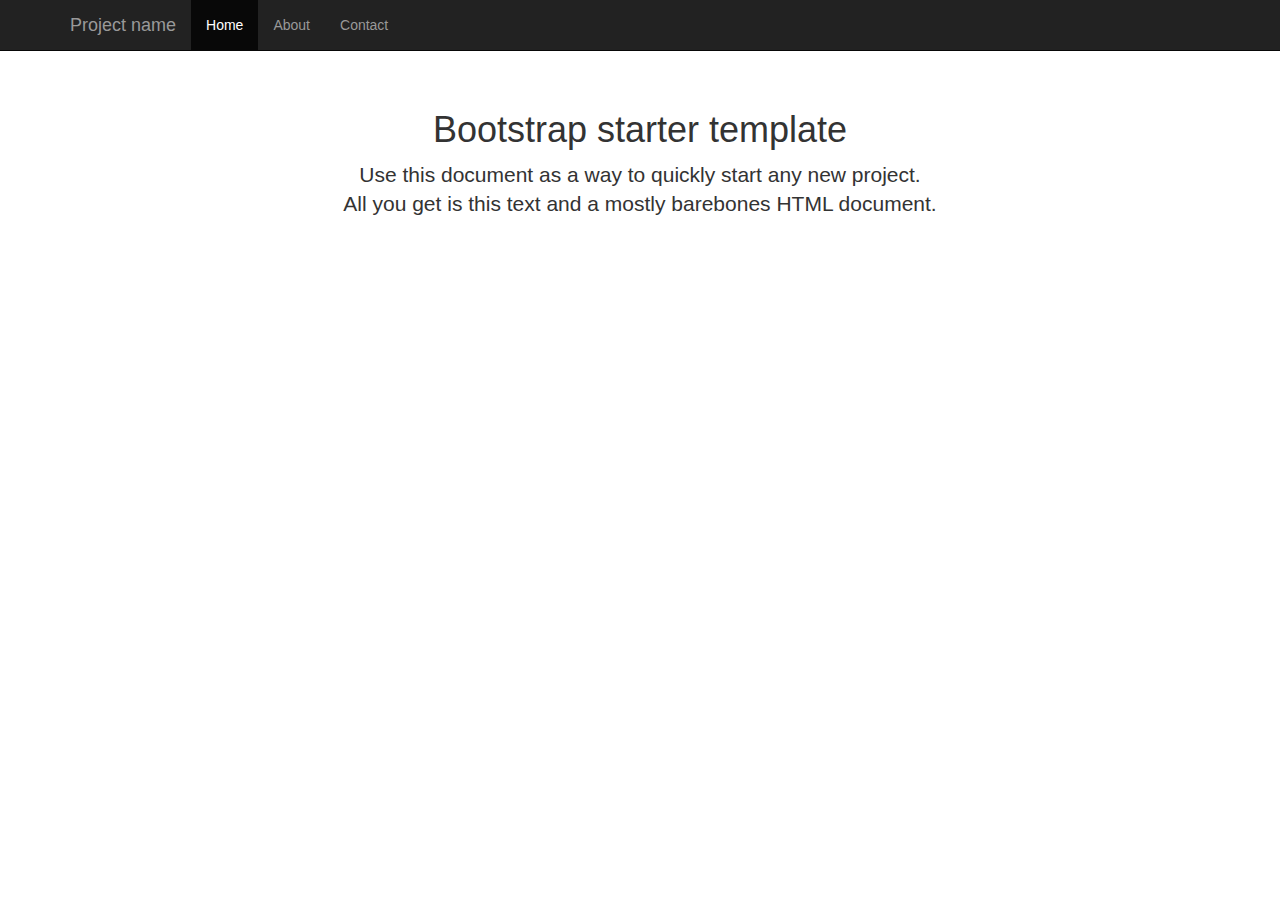
<file: components/bootstrap/examples/starter-template/index.html>
<!DOCTYPE html>
<html lang="en">
  <head>
    <meta charset="utf-8">
    <meta http-equiv="X-UA-Compatible" content="IE=edge">
    <meta name="viewport" content="width=device-width, initial-scale=1.0">
    <meta name="description" content="">
    <meta name="author" content="">
    <link rel="shortcut icon" href="../../docs-assets/ico/favicon.png">

    <title>Starter Template for Bootstrap</title>

    <!-- Bootstrap core CSS -->
    <link href="../../dist/css/bootstrap.css" rel="stylesheet">

    <!-- Custom styles for this template -->
    <link href="starter-template.css" rel="stylesheet">

    <!-- Just for debugging purposes. Don't actually copy this line! -->
    <!--[if lt IE 9]><script src="../../docs-assets/js/ie8-responsive-file-warning.js"></script><![endif]-->

    <!-- HTML5 shim and Respond.js IE8 support of HTML5 elements and media queries -->
    <!--[if lt IE 9]>
      <script src="https://oss.maxcdn.com/libs/html5shiv/3.7.0/html5shiv.js"></script>
      <script src="https://oss.maxcdn.com/libs/respond.js/1.3.0/respond.min.js"></script>
    <![endif]-->
  </head>

  <body>

    <div class="navbar navbar-inverse navbar-fixed-top" role="navigation">
      <div class="container">
        <div class="navbar-header">
          <button type="button" class="navbar-toggle" data-toggle="collapse" data-target=".navbar-collapse">
            <span class="sr-only">Toggle navigation</span>
            <span class="icon-bar"></span>
            <span class="icon-bar"></span>
            <span class="icon-bar"></span>
          </button>
          <a class="navbar-brand" href="#">Project name</a>
        </div>
        <div class="collapse navbar-collapse">
          <ul class="nav navbar-nav">
            <li class="active"><a href="#">Home</a></li>
            <li><a href="#about">About</a></li>
            <li><a href="#contact">Contact</a></li>
          </ul>
        </div><!--/.nav-collapse -->
      </div>
    </div>

    <div class="container">

      <div class="starter-template">
        <h1>Bootstrap starter template</h1>
        <p class="lead">Use this document as a way to quickly start any new project.<br> All you get is this text and a mostly barebones HTML document.</p>
      </div>

    </div><!-- /.container -->


    <!-- Bootstrap core JavaScript
    ================================================== -->
    <!-- Placed at the end of the document so the pages load faster -->
    <script src="https://code.jquery.com/jquery-1.10.2.min.js"></script>
    <script src="../../dist/js/bootstrap.min.js"></script>
  </body>
</html>
</file>
<file: css/style.css>
@font-face{font-family:'Insolent';src:url('../webfonts/28F991_0_0.eot');src:url('../webfonts/28F991_0_0.eot?#iefix') format('embedded-opentype'),url('../webfonts/28F991_0_0.woff') format('woff'),url('webfonts/28F991_0_0.ttf') format('truetype')}body{padding-bottom:40px;padding-top:51px;color:#5a5a5a}.navbar-wrapper{position:absolute;top:0;left:0;right:0;z-index:20}.navbar-wrapper .container{padding-left:0;padding-right:0}.navbar-wrapper .navbar{padding-left:15px;padding-right:15px;-webkit-border-radius:0!important;-moz-border-radius:0!important;border-radius:0!important}.banner{background-image:url('../img/jordan_bg.png');background-position:0 -60px;background-repeat:no-repeat;-webkit-background-size:cover;-moz-background-size:cover;-o-background-size:cover;background-size:cover;filter:progid:DXImageTransform.Microsoft.AlphaImageLoader(src='../img/jordan_bg.png',sizingMethod='scale');-ms-filter:"progid:DXImageTransform.Microsoft.AlphaImageLoader(src='../img/jordan_bg.png', sizingMethod='scale')";overflow:auto;padding:20px 0;-ms-box-sizing:border-box;-moz-box-sizing:border-box;-webkit-box-sizing:border-box;box-sizing:border-box}@media screen and (max-width:768px){.banner{background-position:0 0}}.banner .group-left{position:relative}@media screen and (max-width:768px){.banner .group-left{max-height:200px}}.banner .group-left .group-inner{font-family:'Insolent',sans-serif;top:25%;position:absolute;text-align:center;text-transform:uppercase;width:100%}.banner .group-left .group-inner .top-line,.banner .group-left .group-inner .bottom-line{color:white;display:block;line-height:1.2em;text-shadow:2px 2px 5px rgba(0,0,0,0.5);width:100%}.banner .group-left .group-inner .top-line{font-size:60px;font-size:6rem}@media screen and (max-width:768px){.banner .group-left .group-inner .top-line{font-size:40px;font-size:4rem}}.banner .group-left .group-inner .bottom-line{font-size:24px;font-size:2.4rem}@media screen and (max-width:768px){.banner .group-left .group-inner .bottom-line{font-size:18px;font-size:1.8rem}}.banner .group-right .buttons [class^="btn"]{border:none!important;display:block;overflow:auto;text-shadow:1px 1px 0 rgba(0,0,0,0.25)}.banner .group-right .buttons .btn-itunes{background-color:#8148a3;color:white;-ms-box-sizing:border-box;-moz-box-sizing:border-box;-webkit-box-sizing:border-box;box-sizing:border-box;float:left;margin:0 1% 10px 0;width:49%}.banner .group-right .buttons .btn-itunes:hover{background-color:#9a64ba}.banner .group-right .buttons .btn-cd{background-color:#b4de00;-ms-box-sizing:border-box;-moz-box-sizing:border-box;-webkit-box-sizing:border-box;box-sizing:border-box;color:white;clear:right;float:left;margin:0 0 10px 1%;width:49%}.banner .group-right .buttons .btn-cd:hover{background-color:#d2ff12}.banner .group-right .buttons .btn-everything{clear:both}.marketing{padding-left:15px;padding-right:15px}.marketing .col-lg-4{text-align:center;margin-bottom:20px}.marketing h2{font-weight:normal}.marketing .col-lg-4 p{margin-left:10px;margin-right:10px}.wepay-store-widget{margin:0!important;padding:0!important}.featurette-divider{margin:80px 0}@media screen and (max-width:768px){.featurette-divider{margin:40px 0}}.featurette-heading{font-weight:300;line-height:1;letter-spacing:-1px}@media screen and (max-width:768px){.streaming .btn{margin-bottom:10px}}@media screen and (max-width:768px){.shop .group-left{margin-bottom:20px}}.social-media{margin-top:10px}.social-media>a{background-color:#242424;color:white;display:inline-block;font-size:32px;font-size:3.2rem;height:75px;margin-bottom:10px;padding:15px 0;text-align:center;text-shadow:0 0 10px #242424;width:75px}.social-media>a.facebook{background-color:#3b5998}.social-media>a.facebook:hover{background-color:#4c70ba}.social-media>a.twitter{background-color:#1cadea}.social-media>a.twitter:hover{background-color:#4bbeee}.social-media>a.soundcloud{background-color:#ff5800}.social-media>a.soundcloud:hover{background-color:#ff7933}.social-media>a.instagram{background-color:#8ac007}.social-media>a.instagram:hover{background-color:#adf109}.social-media>a.youtube{background-color:#cc181e}.social-media>a.youtube:hover{background-color:#e73036}.social-media>a.email{background-color:#242424}.social-media>a.email:hover{background-color:#3e3e3e}@media(min-width:768px){.marketing{padding-left:0;padding-right:0}.navbar-wrapper{margin-top:20px}.navbar-wrapper .container{padding-left:15px;padding-right:15px}.navbar-wrapper .navbar{padding-left:0;padding-right:0}.navbar-wrapper .navbar{border-radius:4px}.carousel-caption p{margin-bottom:20px;font-size:21px;line-height:1.4}.featurette-heading{font-size:50px}}@media(min-width:992px){.featurette-heading{margin-top:120px}}
</file>
<file: components/fontello/css/fontello.css>
@font-face {
  font-family: 'fontello';
  src: url('../font/fontello.eot?49326847');
  src: url('../font/fontello.eot?49326847#iefix') format('embedded-opentype'),
       url('../font/fontello.woff?49326847') format('woff'),
       url('../font/fontello.ttf?49326847') format('truetype'),
       url('../font/fontello.svg?49326847#fontello') format('svg');
  font-weight: normal;
  font-style: normal;
}
/* Chrome hack: SVG is rendered more smooth in Windozze. 100% magic, uncomment if you need it. */
/* Note, that will break hinting! In other OS-es font will be not as sharp as it could be */
/*
@media screen and (-webkit-min-device-pixel-ratio:0) {
  @font-face {
    font-family: 'fontello';
    src: url('../font/fontello.svg?49326847#fontello') format('svg');
  }
}
*/
 
 [class^="social-"]:before, [class*=" social-"]:before {
  font-family: "fontello";
  font-style: normal;
  font-weight: normal;
  speak: none;
 
  display: inline-block;
  text-decoration: inherit;
  width: 1em;
  margin-right: .2em;
  text-align: center;
  /* opacity: .8; */
 
  /* For safety - reset parent styles, that can break glyph codes*/
  font-variant: normal;
  text-transform: none;
     
  /* fix buttons height, for twitter bootstrap */
  line-height: 1em;
 
  /* Animation center compensation - margins should be symmetric */
  /* remove if not needed */
  margin-left: .2em;
 
  /* you can be more comfortable with increased icons size */
  /* font-size: 120%; */
 
  /* Uncomment for 3D effect */
  /* text-shadow: 1px 1px 1px rgba(127, 127, 127, 0.3); */
}
 
.social-duckduckgo:before { content: '\e800'; } /* '' */
.social-lkdto:before { content: '\e866'; } /* '' */
.social-delicious:before { content: '\e802'; } /* '' */
.social-paypal:before { content: '\e803'; } /* '' */
.social-flattr:before { content: '\e804'; } /* '' */
.social-android:before { content: '\e805'; } /* '' */
.social-eventful:before { content: '\e806'; } /* '' */
.social-smashmag:before { content: '\e807'; } /* '' */
.social-gplus:before { content: '\e808'; } /* '' */
.social-wikipedia:before { content: '\e809'; } /* '' */
.social-lanyrd:before { content: '\e80a'; } /* '' */
.social-calendar:before { content: '\e80b'; } /* '' */
.social-stumbleupon:before { content: '\e80c'; } /* '' */
.social-fivehundredpx:before { content: '\e80d'; } /* '' */
.social-pinterest:before { content: '\e80e'; } /* '' */
.social-bitcoin:before { content: '\e80f'; } /* '' */
.social-w3c:before { content: '\e810'; } /* '' */
.social-foursquare:before { content: '\e811'; } /* '' */
.social-html5:before { content: '\e812'; } /* '' */
.social-ie:before { content: '\e813'; } /* '' */
.social-call:before { content: '\e814'; } /* '' */
.social-grooveshark:before { content: '\e815'; } /* '' */
.social-ninetyninedesigns:before { content: '\e816'; } /* '' */
.social-forrst:before { content: '\e817'; } /* '' */
.social-digg:before { content: '\e818'; } /* '' */
.social-spotify:before { content: '\e819'; } /* '' */
.social-reddit:before { content: '\e81a'; } /* '' */
.social-guest:before { content: '\e81b'; } /* '' */
.social-gowalla:before { content: '\e81c'; } /* '' */
.social-appstore:before { content: '\e81d'; } /* '' */
.social-blogger:before { content: '\e81e'; } /* '' */
.social-cc:before { content: '\e81f'; } /* '' */
.social-dribbble:before { content: '\e820'; } /* '' */
.social-evernote:before { content: '\e821'; } /* '' */
.social-flickr:before { content: '\e822'; } /* '' */
.social-google:before { content: '\e823'; } /* '' */
.social-viadeo:before { content: '\e824'; } /* '' */
.social-instapaper:before { content: '\e825'; } /* '' */
.social-weibo:before { content: '\e826'; } /* '' */
.social-klout:before { content: '\e827'; } /* '' */
.social-linkedin:before { content: '\e828'; } /* '' */
.social-meetup:before { content: '\e829'; } /* '' */
.social-vk:before { content: '\e82a'; } /* '' */
.social-plancast:before { content: '\e82b'; } /* '' */
.social-disqus:before { content: '\e82c'; } /* '' */
.social-rss:before { content: '\e82d'; } /* '' */
.social-skype:before { content: '\e82e'; } /* '' */
.social-twitter:before { content: '\e82f'; } /* '' */
.social-youtube:before { content: '\e830'; } /* '' */
.social-vimeo:before { content: '\e831'; } /* '' */
.social-windows:before { content: '\e832'; } /* '' */
.social-aim:before { content: '\e801'; } /* '' */
.social-yahoo:before { content: '\e834'; } /* '' */
.social-chrome:before { content: '\e835'; } /* '' */
.social-email:before { content: '\e836'; } /* '' */
.social-macstore:before { content: '\e837'; } /* '' */
.social-myspace:before { content: '\e838'; } /* '' */
.social-podcast:before { content: '\e839'; } /* '' */
.social-amazon:before { content: '\e83a'; } /* '' */
.social-steam:before { content: '\e83b'; } /* '' */
.social-cloudapp:before { content: '\e83c'; } /* '' */
.social-dropbox:before { content: '\e83d'; } /* '' */
.social-ebay:before { content: '\e83e'; } /* '' */
.social-facebook:before { content: '\e83f'; } /* '' */
.social-github:before { content: '\e840'; } /* '' */
.social-github-circled:before { content: '\e841'; } /* '' */
.social-googleplay:before { content: '\e842'; } /* '' */
.social-itunes:before { content: '\e843'; } /* '' */
.social-plurk:before { content: '\e844'; } /* '' */
.social-songkick:before { content: '\e845'; } /* '' */
.social-lastfm:before { content: '\e846'; } /* '' */
.social-gmail:before { content: '\e847'; } /* '' */
.social-pinboard:before { content: '\e848'; } /* '' */
.social-openid:before { content: '\e849'; } /* '' */
.social-quora:before { content: '\e84a'; } /* '' */
.social-soundcloud:before { content: '\e84b'; } /* '' */
.social-tumblr:before { content: '\e84c'; } /* '' */
.social-eventasaurus:before { content: '\e84d'; } /* '' */
.social-wordpress:before { content: '\e84e'; } /* '' */
.social-yelp:before { content: '\e84f'; } /* '' */
.social-intensedebate:before { content: '\e850'; } /* '' */
.social-eventbrite:before { content: '\e851'; } /* '' */
.social-scribd:before { content: '\e852'; } /* '' */
.social-posterous:before { content: '\e853'; } /* '' */
.social-stripe:before { content: '\e854'; } /* '' */
.social-opentable:before { content: '\e855'; } /* '' */
.social-cart:before { content: '\e856'; } /* '' */
.social-print:before { content: '\e857'; } /* '' */
.social-angellist:before { content: '\e858'; } /* '' */
.social-instagram:before { content: '\e859'; } /* '' */
.social-dwolla:before { content: '\e85a'; } /* '' */
.social-appnet:before { content: '\e85b'; } /* '' */
.social-statusnet:before { content: '\e85c'; } /* '' */
.social-acrobat:before { content: '\e85d'; } /* '' */
.social-drupal:before { content: '\e85e'; } /* '' */
.social-buffer:before { content: '\e85f'; } /* '' */
.social-pocket:before { content: '\e860'; } /* '' */
.social-bitbucket:before { content: '\e861'; } /* '' */
.social-lego:before { content: '\e862'; } /* '' */
.social-login:before { content: '\e863'; } /* '' */
.social-stackoverflow:before { content: '\e864'; } /* '' */
.social-hackernews:before { content: '\e865'; } /* '' */
.social-xing:before { content: '\e833'; } /* '' */
</file>
<file: old/assets/css/style.css>
/*
 *
 * Template Name: Genta
 * Template URI: http://azmind.com
 * Description: Genta - Responsive Fullscreen Coming Soon Template
 * Author: Anli Zaimi
 * Author URI: http://azmind.com
 *
 */


body {
    background: #eee;
    text-align: center;
    font-family: 'Open Sans', Helvetica, Arial, sans-serif;
}

.page-container {
    padding: 0 0 40px 0;
}


/* ----- Page title ----- */

h1 {
    margin: 80px 0 0 0;
    font-size: 60px;
    line-height: 66px;
    font-weight: bold;
    color: #fff;
    text-shadow: 0 2px 6px rgba(0,0,0,.2);
}


/* ----- Progress bar ----- */

.progress {
    height: 36px;
    margin: 100px 0 0 0;
    background: transparent url(../img/slider-bg2.jpg) left bottom repeat-x;
    border: 0;
    -moz-border-radius: 0;
    -webkit-border-radius: 0;
    border-radius: 0;
    -moz-box-shadow: none;
    -webkit-box-shadow: none;
    box-shadow: none;
    filter: none;
}

.progress .bar {
    background: transparent url(../img/slider-bg1.jpg) left bottom repeat-x;
    -moz-box-shadow: none;
    -webkit-box-shadow: none;
    box-shadow: none;
    filter: none;
    text-shadow: none;
}

.progress .bar div {
    float: right;
    width: 36px;
    height: 28px;
    padding: 8px 0 0 0;
    background: url(../img/slider-bg3.jpg) right center no-repeat;
    text-align: center;
}


/* ----- Timer ----- */

.timer-container {
    margin: 0;
    padding: 40px 0;
    background: #2d2d2d; /* browsers that don't support rgba */
    background: rgba(45,45,45,.7);
    font-size: 18px;
    line-height: 30px;
    font-style: italic;
    color: #fff;
    text-align: left;
    text-shadow: 0 1px 4px rgba(0,0,0,.2);
    -moz-box-shadow:
        0 -15px 40px 0 rgba(0,0,0,.05) inset,
        0 -10px 50px 0 rgba(0,0,0,.2);
    -webkit-box-shadow:
        0 -15px 40px 0 rgba(0,0,0,.05) inset,
        0 -10px 50px 0 rgba(0,0,0,.2);
    box-shadow:
        0 -15px 40px 0 rgba(0,0,0,.05) inset,
        0 -10px 50px 0 rgba(0,0,0,.2);
}

.timer-container .timer span {
    margin: 0 0 0 5px;
    font-size: 60px;
    line-height: 66px;
}

.timer-container .timer span.days { margin: 0; }

.timer-container p {
    margin: 20px 0 0 0;
}


/* ----- Tweets and social links ----- */

.social-container {
    padding: 5px 0;
    background: #fff;
    font-size: 13px;
    line-height: 18px;
    font-style: italic;
    color: #5d5d5d;
    text-align: left;
    -moz-box-shadow: 0 15px 50px 0 rgba(0,0,0,.2);
    -webkit-box-shadow: 0 15px 50px 0 rgba(0,0,0,.2);
    box-shadow: 0 15px 50px 0 rgba(0,0,0,.2);
}

.social-container a {
    -o-transition: all .3s;
    -moz-transition: all .3s;
    -webkit-transition: all .3s;
    -ms-transition: all .3s;
}

.tweets {
    padding: 0 0 0 37px;
    background: url(../img/tweets.png) left center no-repeat;
}

.tweets a { color: #54a8c0; }
.tweets a:hover { color: #5d5d5d; text-decoration: none; }

.show-tweets {
    margin: 5px 0 0 0;
    overflow-y: hidden;
}

.tweet_list {
    height: 20px;
    margin: 0;
    padding: 0;
    overflow-y: hidden;
    list-style: none;
}
	
.tweet_list li {
    overflow-y: auto;
    overflow-x: hidden;
    list-style-type: none;
}
		
.tweet_list .tweet_avatar {
    float: left;
}
		
.tweet_list .tweet_avatar img {
    vertical-align: middle;
}

.social-links {
    text-align: right;
}

.social-links a { display: inline-block; width: 24px; height: 24px; margin: 3px 0 0 8px; vertical-align: middle; }

.social-links a.twitter { background: url(../img/social-icons/twitter.png) left top no-repeat; }
.social-links a.soundcloud { background: url(../img/social-icons/soundcloud.png) left top no-repeat; }
.social-links a.dribbble { background: url(../img/social-icons/dribbble.png) left top no-repeat; }
.social-links a.rss { background: url(../img/social-icons/rss.png) left top no-repeat; }
.social-links a.pinterest { background: url(../img/social-icons/pinterest.png) left top no-repeat; }
.social-links a.digg { background: url(../img/social-icons/digg.png) left top no-repeat; }
.social-links a.flickr { background: url(../img/social-icons/flickr.png) left top no-repeat; }
.social-links a.forrst { background: url(../img/social-icons/forrst.png) left top no-repeat; }
.social-links a.vimeo { background: url(../img/social-icons/vimeo.png) left top no-repeat; }
.social-links a.reddit { background: url(../img/social-icons/reddit.png) left top no-repeat; }
.social-links a.linkedin { background: url(../img/social-icons/linkedin.png) left top no-repeat; }
.social-links a.facebook { background: url(../img/social-icons/facebook.png) left top no-repeat; }
.social-links a.paypal { background: url(../img/social-icons/paypal.png) left top no-repeat; }
.social-links a.stumbleupon { background: url(../img/social-icons/stumbleupon.png) left top no-repeat; }
.social-links a.email { background: url(../img/social-icons/email.png) left top no-repeat; }
.social-links a.deviantart { background: url(../img/social-icons/deviantart.png) left top no-repeat; }
.social-links a.netvibes { background: url(../img/social-icons/netvibes.png) left top no-repeat; }
.social-links a.yahoo { background: url(../img/social-icons/yahoo.png) left top no-repeat; }
.social-links a.github { background: url(../img/social-icons/github.png) left top no-repeat; }
.social-links a.addthis { background: url(../img/social-icons/addthis.png) left top no-repeat; }
.social-links a.behance { background: url(../img/social-icons/behance.png) left top no-repeat; }
.social-links a.blogger { background: url(../img/social-icons/blogger.png) left top no-repeat; }
.social-links a.slashdot { background: url(../img/social-icons/slashdot.png) left top no-repeat; }
.social-links a.technorati { background: url(../img/social-icons/technorati.png) left top no-repeat; }
.social-links a.googleplus { background: url(../img/social-icons/googleplus.png) left top no-repeat; }
.social-links a.apple { background: url(../img/social-icons/apple.png) left top no-repeat; }
.social-links a.myspace { background: url(../img/social-icons/myspace.png) left top no-repeat; }
.social-links a.sharethis { background: url(../img/social-icons/sharethis.png) left top no-repeat; }
.social-links a.yelp { background: url(../img/social-icons/yelp.png) left top no-repeat; }
.social-links a.delicious { background: url(../img/social-icons/delicious.png) left top no-repeat; }
.social-links a.lastfm { background: url(../img/social-icons/lastfm.png) left top no-repeat; }
.social-links a.youtube { background: url(../img/social-icons/youtube.png) left top no-repeat; }
.social-links a.skype { background: url(../img/social-icons/skype.png) left top no-repeat; }
.social-links a.tumblr { background: url(../img/social-icons/tumblr.png) left top no-repeat; }
.social-links a.aim { background: url(../img/social-icons/aim.png) left top no-repeat; }
.social-links a.google { background: url(../img/social-icons/google.png) left top no-repeat; }

.social-links a:hover { background-position: left -34px; }


/* ----- Email subscription form ----- */

.subscription-form-container {
    margin: 50px 0 0 0;
}

.subscription-form-container h2 {
    color: #fff;
    text-shadow: 0 2px 6px rgba(0,0,0,.2);
}

.subscription-form-container form {
    margin: 35px 0 0 0;
}

.subscription-form-container input {
    padding: 10px 27px;
    background: #2d2d2d; /* browsers that don't support rgba */
    background: rgba(45,45,45,.7);
    font-family: 'Open Sans', Helvetica, Arial, sans-serif;
    font-size: 18px;
    font-style: italic;
    color: #fff;
    text-shadow: 0 1px 4px rgba(0,0,0,.2);
    border: 0;
    -moz-border-radius: 0;
    -webkit-border-radius: 0;
    border-radius: 0;
    -moz-box-shadow:
        0 5px 5px 0 rgba(0,0,0,.1) inset,
        0 2px 6px 0 rgba(0,0,0,.2);
    -webkit-box-shadow:
        0 5px 5px 0 rgba(0,0,0,.1) inset,
        0 2px 6px 0 rgba(0,0,0,.2);
    box-shadow:
        0 5px 5px 0 rgba(0,0,0,.1) inset,
        0 2px 6px 0 rgba(0,0,0,.2);
}

.subscription-form-container input:-moz-placeholder { color: #fff; }
.subscription-form-container input:-ms-input-placeholder { color: #fff; }
.subscription-form-container input::-webkit-input-placeholder { color: #fff; }

.subscription-form-container button {
    width: 110px;
    height: 40px;
    padding: 0;
    background: #54a8c0 url(../img/subscribe-button.png) center center no-repeat;
    border: 0;
    -moz-border-radius: 0;
    -webkit-border-radius: 0;
    border-radius: 0;
    -moz-box-shadow: 0 2px 6px 0 rgba(0,0,0,.2);
    -webkit-box-shadow: 0 2px 6px 0 rgba(0,0,0,.2);
    box-shadow: 0 2px 6px 0 rgba(0,0,0,.2);
}

.subscription-form-container button:hover {
    background: #54a8c0 url(../img/subscribe-button.png) center center no-repeat;
    -moz-box-shadow:
        0 2px 4px 0 rgba(0,0,0,.1) inset,
        0 2px 6px 0 rgba(0,0,0,.2);
    -webkit-box-shadow:
        0 2px 4px 0 rgba(0,0,0,.1) inset,
        0 2px 6px 0 rgba(0,0,0,.2);
    box-shadow:
        0 2px 4px 0 rgba(0,0,0,.1) inset,
        0 2px 6px 0 rgba(0,0,0,.2);
}

.subscription-form-container button:active {
    background: #54a8c0 url(../img/subscribe-button.png) center center no-repeat;
    -moz-box-shadow: 0 5px 5px 0 rgba(0,0,0,.1) inset;
    -webkit-box-shadow: 0 5px 5px 0 rgba(0,0,0,.1) inset;
    box-shadow: 0 5px 5px 0 rgba(0,0,0,.1) inset;
}

.success-message {
    margin: 35px 0 0 0;
    color: #54a8c0;
}

.error-message {
    margin: 15px 0 0 0;
    color: #ff7f6b;
}


/* ----- Media queries ----- */

@media (min-width: 768px) and (max-width: 979px) {

    .social-container .tweets {
        width: 65%;
    }

    .social-container .social-links {
        width: 78%;
    }

}

@media (max-width: 767px) {

    h1 {
        font-size: 48px;
        line-height: 54px;
        margin: 40px 0 0 0;
    }
    .progress {
        margin: 50px 0 0 0;
    }
    .timer-container {
        padding: 20px 0;
        font-size: 16px;
        line-height: 28px;
    }
    .timer-container .timer span {
        font-size: 48px;
        line-height: 54px;
    }
    .timer-container p, .timer-container .timer {
        padding: 0 20px;
    }
    .tweets {
        padding: 0 20px 0 57px;
        background: url(../img/tweets.png) 20px center no-repeat;
    }
    .social-links {
        padding: 0 20px;
    }
    .subscription-form-container {
        margin: 40px 0 0 0;
    }
    .subscription-form-container h2 {
        font-size: 26px;
        line-height: 36px;
    }
    .subscription-form-container form, .success-message {
        margin: 30px 0 0 0;
    }
    .subscription-form-container input {
        padding: 8px 25px;
        font-size: 16px;
        line-height: 18px;
    }
    .subscription-form-container button {
        width: 106px;
        height: 36px;
    }

}

@media (max-width: 480px) {

    .tweets {
        background-position: 20px 10px;
    }

    .tweet_list {
        height: 100px;
    }

    .tweet_list li {
        height: 100%;
    }

}

@media (max-width: 405px) {

    .subscription-form-container button {
        margin: 10px 0 0 0;
    }

}
</file>
<file: components/bootstrap/examples/carousel/carousel.css>
/* GLOBAL STYLES
-------------------------------------------------- */
/* Padding below the footer and lighter body text */

body {
  padding-bottom: 40px;
  color: #5a5a5a;
}



/* CUSTOMIZE THE NAVBAR
-------------------------------------------------- */

/* Special class on .container surrounding .navbar, used for positioning it into place. */
.navbar-wrapper {
  position: absolute;
  top: 0;
  left: 0;
  right: 0;
  z-index: 20;
}

/* Flip around the padding for proper display in narrow viewports */
.navbar-wrapper .container {
  padding-left: 0;
  padding-right: 0;
}
.navbar-wrapper .navbar {
  padding-left: 15px;
  padding-right: 15px;
}


/* CUSTOMIZE THE CAROUSEL
-------------------------------------------------- */

/* Carousel base class */
.carousel {
  height: 500px;
  margin-bottom: 60px;
}
/* Since positioning the image, we need to help out the caption */
.carousel-caption {
  z-index: 10;
}

/* Declare heights because of positioning of img element */
.carousel .item {
  height: 500px;
  background-color: #777;
}
.carousel-inner > .item > img {
  position: absolute;
  top: 0;
  left: 0;
  min-width: 100%;
  height: 500px;
}



/* MARKETING CONTENT
-------------------------------------------------- */

/* Pad the edges of the mobile views a bit */
.marketing {
  padding-left: 15px;
  padding-right: 15px;
}

/* Center align the text within the three columns below the carousel */
.marketing .col-lg-4 {
  text-align: center;
  margin-bottom: 20px;
}
.marketing h2 {
  font-weight: normal;
}
.marketing .col-lg-4 p {
  margin-left: 10px;
  margin-right: 10px;
}


/* Featurettes
------------------------- */

.featurette-divider {
  margin: 80px 0; /* Space out the Bootstrap <hr> more */
}

/* Thin out the marketing headings */
.featurette-heading {
  font-weight: 300;
  line-height: 1;
  letter-spacing: -1px;
}



/* RESPONSIVE CSS
-------------------------------------------------- */

@media (min-width: 768px) {

  /* Remove the edge padding needed for mobile */
  .marketing {
    padding-left: 0;
    padding-right: 0;
  }

  /* Navbar positioning foo */
  .navbar-wrapper {
    margin-top: 20px;
  }
  .navbar-wrapper .container {
    padding-left:  15px;
    padding-right: 15px;
  }
  .navbar-wrapper .navbar {
    padding-left:  0;
    padding-right: 0;
  }

  /* The navbar becomes detached from the top, so we round the corners */
  .navbar-wrapper .navbar {
    border-radius: 4px;
  }

  /* Bump up size of carousel content */
  .carousel-caption p {
    margin-bottom: 20px;
    font-size: 21px;
    line-height: 1.4;
  }

  .featurette-heading {
    font-size: 50px;
  }

}

@media (min-width: 992px) {
  .featurette-heading {
    margin-top: 120px;
  }
}
</file>
<file: components/bootstrap/examples/grid/grid.css>
.container {
  padding-left: 15px;
  padding-right: 15px;
}

h4 {
  margin-top: 25px;
}
.row {
  margin-bottom: 20px;
}
.row .row {
  margin-top: 10px;
  margin-bottom: 0;
}
[class*="col-"] {
  padding-top: 15px;
  padding-bottom: 15px;
  background-color: #eee;
  border: 1px solid #ddd;
  background-color: rgba(86,61,124,.15);
  border: 1px solid rgba(86,61,124,.2);
}

hr {
  margin-top: 40px;
  margin-bottom: 40px;
}
</file>
<file: components/bootstrap/examples/jumbotron-narrow/jumbotron-narrow.css>
/* Space out content a bit */
body {
  padding-top: 20px;
  padding-bottom: 20px;
}

/* Everything but the jumbotron gets side spacing for mobile first views */
.header,
.marketing,
.footer {
  padding-left: 15px;
  padding-right: 15px;
}

/* Custom page header */
.header {
  border-bottom: 1px solid #e5e5e5;
}
/* Make the masthead heading the same height as the navigation */
.header h3 {
  margin-top: 0;
  margin-bottom: 0;
  line-height: 40px;
  padding-bottom: 19px;
}

/* Custom page footer */
.footer {
  padding-top: 19px;
  color: #777;
  border-top: 1px solid #e5e5e5;
}

/* Customize container */
@media (min-width: 768px) {
  .container {
    max-width: 730px;
  }
}
.container-narrow > hr {
  margin: 30px 0;
}

/* Main marketing message and sign up button */
.jumbotron {
  text-align: center;
  border-bottom: 1px solid #e5e5e5;
}
.jumbotron .btn {
  font-size: 21px;
  padding: 14px 24px;
}

/* Supporting marketing content */
.marketing {
  margin: 40px 0;
}
.marketing p + h4 {
  margin-top: 28px;
}

/* Responsive: Portrait tablets and up */
@media screen and (min-width: 768px) {
  /* Remove the padding we set earlier */
  .header,
  .marketing,
  .footer {
    padding-left: 0;
    padding-right: 0;
  }
  /* Space out the masthead */
  .header {
    margin-bottom: 30px;
  }
  /* Remove the bottom border on the jumbotron for visual effect */
  .jumbotron {
    border-bottom: 0;
  }
}
</file>
<file: components/bootstrap/examples/jumbotron/jumbotron.css>
/* Move down content because we have a fixed navbar that is 50px tall */
body {
  padding-top: 50px;
  padding-bottom: 20px;
}
</file>
<file: components/bootstrap/examples/justified-nav/justified-nav.css>
body {
  padding-top: 20px;
}

.footer {
  border-top: 1px solid #eee;
  margin-top: 40px;
  padding-top: 40px;
  padding-bottom: 40px;
}

/* Main marketing message and sign up button */
.jumbotron {
  text-align: center;
  background-color: transparent;
}
.jumbotron .btn {
  font-size: 21px;
  padding: 14px 24px;
}

/* Customize the nav-justified links to be fill the entire space of the .navbar */

.nav-justified {
  background-color: #eee;
  border-radius: 5px;
  border: 1px solid #ccc;
}
.nav-justified > li > a {
  margin-bottom: 0;
  padding-top: 15px;
  padding-bottom: 15px;
  color: #777;
  font-weight: bold;
  text-align: center;
  border-bottom: 1px solid #d5d5d5;
  background-color: #e5e5e5; /* Old browsers */
  background-repeat: repeat-x; /* Repeat the gradient */
  background-image: -moz-linear-gradient(top, #f5f5f5 0%, #e5e5e5 100%); /* FF3.6+ */
  background-image: -webkit-gradient(linear, left top, left bottom, color-stop(0%,#f5f5f5), color-stop(100%,#e5e5e5)); /* Chrome,Safari4+ */
  background-image: -webkit-linear-gradient(top, #f5f5f5 0%,#e5e5e5 100%); /* Chrome 10+,Safari 5.1+ */
  background-image: -o-linear-gradient(top, #f5f5f5 0%,#e5e5e5 100%); /* Opera 11.10+ */
  filter: progid:DXImageTransform.Microsoft.gradient( startColorstr='#f5f5f5', endColorstr='#e5e5e5',GradientType=0 ); /* IE6-9 */
  background-image: linear-gradient(top, #f5f5f5 0%,#e5e5e5 100%); /* W3C */
}
.nav-justified > .active > a,
.nav-justified > .active > a:hover,
.nav-justified > .active > a:focus {
  background-color: #ddd;
  background-image: none;
  box-shadow: inset 0 3px 7px rgba(0,0,0,.15);
}
.nav-justified > li:first-child > a {
  border-radius: 5px 5px 0 0;
}
.nav-justified > li:last-child > a {
  border-bottom: 0;
  border-radius: 0 0 5px 5px;
}

@media (min-width: 768px) {
  .nav-justified {
    max-height: 52px;
  }
  .nav-justified > li > a {
    border-left: 1px solid #fff;
    border-right: 1px solid #d5d5d5;
  }
  .nav-justified > li:first-child > a {
    border-left: 0;
    border-radius: 5px 0 0 5px;
  }
  .nav-justified > li:last-child > a {
    border-radius: 0 5px 5px 0;
    border-right: 0;
  }
}

/* Responsive: Portrait tablets and up */
@media screen and (min-width: 768px) {
  /* Remove the padding we set earlier */
  .masthead,
  .marketing,
  .footer {
    padding-left: 0;
    padding-right: 0;
  }
}
</file>
<file: components/bootstrap/examples/navbar-fixed-top/navbar-fixed-top.css>
body {
  min-height: 2000px;
  padding-top: 70px;
}
</file>
<file: components/bootstrap/examples/navbar-static-top/navbar-static-top.css>
body {
  min-height: 2000px;
}

.navbar-static-top {
  margin-bottom: 19px;
}
</file>
<file: components/bootstrap/examples/navbar/navbar.css>
body {
  padding-top: 20px;
  padding-bottom: 20px;
}

.navbar {
  margin-bottom: 20px;
}
</file>
<file: components/bootstrap/examples/non-responsive/non-responsive.css>
/* Template-specific stuff
 *
 * Customizations just for the template; these are not necessary for anything
 * with disabling the responsiveness.
 */

/* Account for fixed navbar */
body {
  padding-top: 70px;
  padding-bottom: 30px;
}

/* Finesse the page header spacing */
.page-header {
  margin-bottom: 30px;
}
.page-header .lead {
  margin-bottom: 10px;
}


/* Non-responsive overrides
 *
 * Utilitze the following CSS to disable the responsive-ness of the container,
 * grid system, and navbar.
 */

/* Reset the container */
.container {
  max-width: none !important;
  width: 970px;
}

/* Demonstrate the grids */
.col-xs-4 {
  padding-top: 15px;
  padding-bottom: 15px;
  background-color: #eee;
  border: 1px solid #ddd;
  background-color: rgba(86,61,124,.15);
  border: 1px solid rgba(86,61,124,.2);
}

.container .navbar-header,
.container .navbar-collapse {
  margin-right: 0;
  margin-left: 0;
}

/* Always float the navbar header */
.navbar-header {
  float: left;
}

/* Undo the collapsing navbar */
.navbar-collapse {
  display: block !important;
  height: auto !important;
  padding-bottom: 0;
  overflow: visible !important;
}

.navbar-toggle {
  display: none;
}

.navbar-brand {
  margin-left: -15px;
}

/* Always apply the floated nav */
.navbar-nav {
  float: left;
  margin: 0;
}
.navbar-nav > li {
  float: left;
}
.navbar-nav > li > a {
  padding: 15px;
}

/* Redeclare since we override the float above */
.navbar-nav.navbar-right {
  float: right;
}

/* Undo custom dropdowns */
.navbar .open .dropdown-menu {
  position: absolute;
  float: left;
  background-color: #fff;
  border: 1px solid #cccccc;
  border: 1px solid rgba(0, 0, 0, 0.15);
  border-width: 0 1px 1px;
  border-radius: 0 0 4px 4px;
  -webkit-box-shadow: 0 6px 12px rgba(0, 0, 0, 0.175);
          box-shadow: 0 6px 12px rgba(0, 0, 0, 0.175);
}
.navbar .open .dropdown-menu > li > a {
  color: #333;
}
.navbar .open .dropdown-menu > li > a:hover,
.navbar .open .dropdown-menu > li > a:focus,
.navbar .open .dropdown-menu > .active > a,
.navbar .open .dropdown-menu > .active > a:hover,
.navbar .open .dropdown-menu > .active > a:focus {
  color: #fff !important;
  background-color: #428bca !important;
}
.navbar .open .dropdown-menu > .disabled > a,
.navbar .open .dropdown-menu > .disabled > a:hover,
.navbar .open .dropdown-menu > .disabled > a:focus {
  color: #999 !important;
  background-color: transparent !important;
}
</file>
<file: components/bootstrap/examples/offcanvas/offcanvas.css>
/*
 * Style tweaks
 * --------------------------------------------------
 */
html {
  overflow-x: hidden; /* Prevent scroll on narrow devices */
}
body {
  padding-top: 70px;
}
footer {
  padding: 30px 0;
}

/*
 * Off Canvas
 * --------------------------------------------------
 */
@media screen and (max-width: 767px) {
  .row-offcanvas {
    position: relative;
    -webkit-transition: all 0.25s ease-out;
    -moz-transition: all 0.25s ease-out;
    transition: all 0.25s ease-out;
  }

  .row-offcanvas-right
  .sidebar-offcanvas {
    right: -50%; /* 6 columns */
  }

  .row-offcanvas-left
  .sidebar-offcanvas {
    left: -50%; /* 6 columns */
  }

  .row-offcanvas-right.active {
    right: 50%; /* 6 columns */
  }

  .row-offcanvas-left.active {
    left: 50%; /* 6 columns */
  }

  .sidebar-offcanvas {
    position: absolute;
    top: 0;
    width: 50%; /* 6 columns */
  }
}
</file>
<file: components/bootstrap/examples/signin/signin.css>
body {
  padding-top: 40px;
  padding-bottom: 40px;
  background-color: #eee;
}

.form-signin {
  max-width: 330px;
  padding: 15px;
  margin: 0 auto;
}
.form-signin .form-signin-heading,
.form-signin .checkbox {
  margin-bottom: 10px;
}
.form-signin .checkbox {
  font-weight: normal;
}
.form-signin .form-control {
  position: relative;
  font-size: 16px;
  height: auto;
  padding: 10px;
  -webkit-box-sizing: border-box;
     -moz-box-sizing: border-box;
          box-sizing: border-box;
}
.form-signin .form-control:focus {
  z-index: 2;
}
.form-signin input[type="text"] {
  margin-bottom: -1px;
  border-bottom-left-radius: 0;
  border-bottom-right-radius: 0;
}
.form-signin input[type="password"] {
  margin-bottom: 10px;
  border-top-left-radius: 0;
  border-top-right-radius: 0;
}
</file>
<file: components/bootstrap/examples/starter-template/starter-template.css>
body {
  padding-top: 50px;
}
.starter-template {
  padding: 40px 15px;
  text-align: center;
}
</file>
<file: old/assets/css/supersized.css>
/*

	Supersized - Fullscreen Slideshow jQuery Plugin
	Version : 3.2.7
	Site	: www.buildinternet.com/project/supersized
	
	Author	: Sam Dunn
	Company : One Mighty Roar (www.onemightyroar.com)
	License : MIT License / GPL License
	
*/

* { margin:0; padding:0; }
body { background:#111; height:100%; }
	img { border:none; }
	
	#supersized-loader { position:absolute; top:50%; left:50%; z-index:0; width:60px; height:60px; margin:-30px 0 0 -30px; text-indent:-999em; background:url(../img/progress.gif) no-repeat center center;}
	
	#supersized {  display:block; position:fixed; left:0; top:0; overflow:hidden; z-index:-999; height:100%; width:100%; }
		#supersized img { width:auto; height:auto; position:relative; display:none; outline:none; border:none; }
			#supersized.speed img { -ms-interpolation-mode:nearest-neighbor; image-rendering: -moz-crisp-edges; }	/*Speed*/
			#supersized.quality img { -ms-interpolation-mode:bicubic; image-rendering: optimizeQuality; }			/*Quality*/
		
		#supersized li { display:block; list-style:none; z-index:-30; position:fixed; overflow:hidden; top:0; left:0; width:100%; height:100%; background:#111; }
		#supersized a { width:100%; height:100%; display:block; }
			#supersized li.prevslide { z-index:-20; }
			#supersized li.activeslide { z-index:-10; }
			#supersized li.image-loading { background:#111 url(../img/progress.gif) no-repeat center center; width:100%; height:100%; }
				#supersized li.image-loading img{ visibility:hidden; }
			#supersized li.prevslide img, #supersized li.activeslide img{ display:inline; }
</file>
